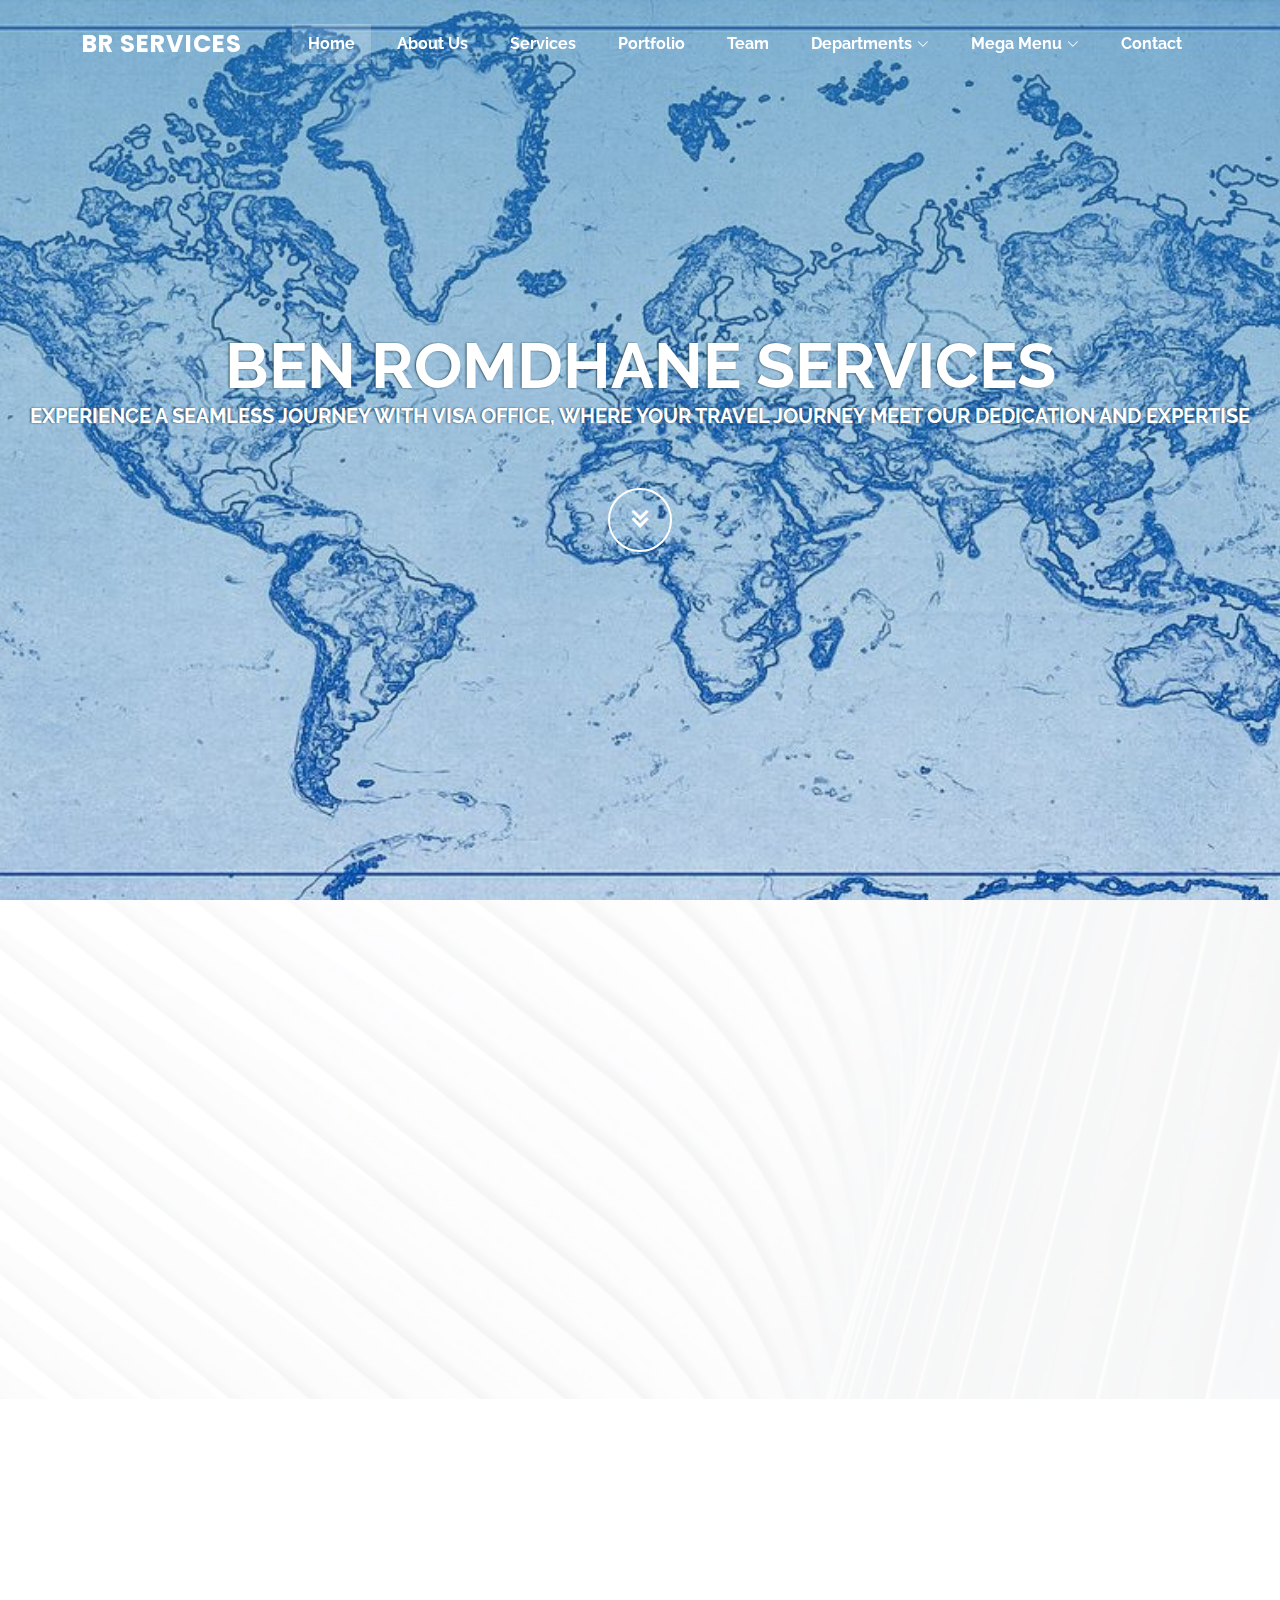
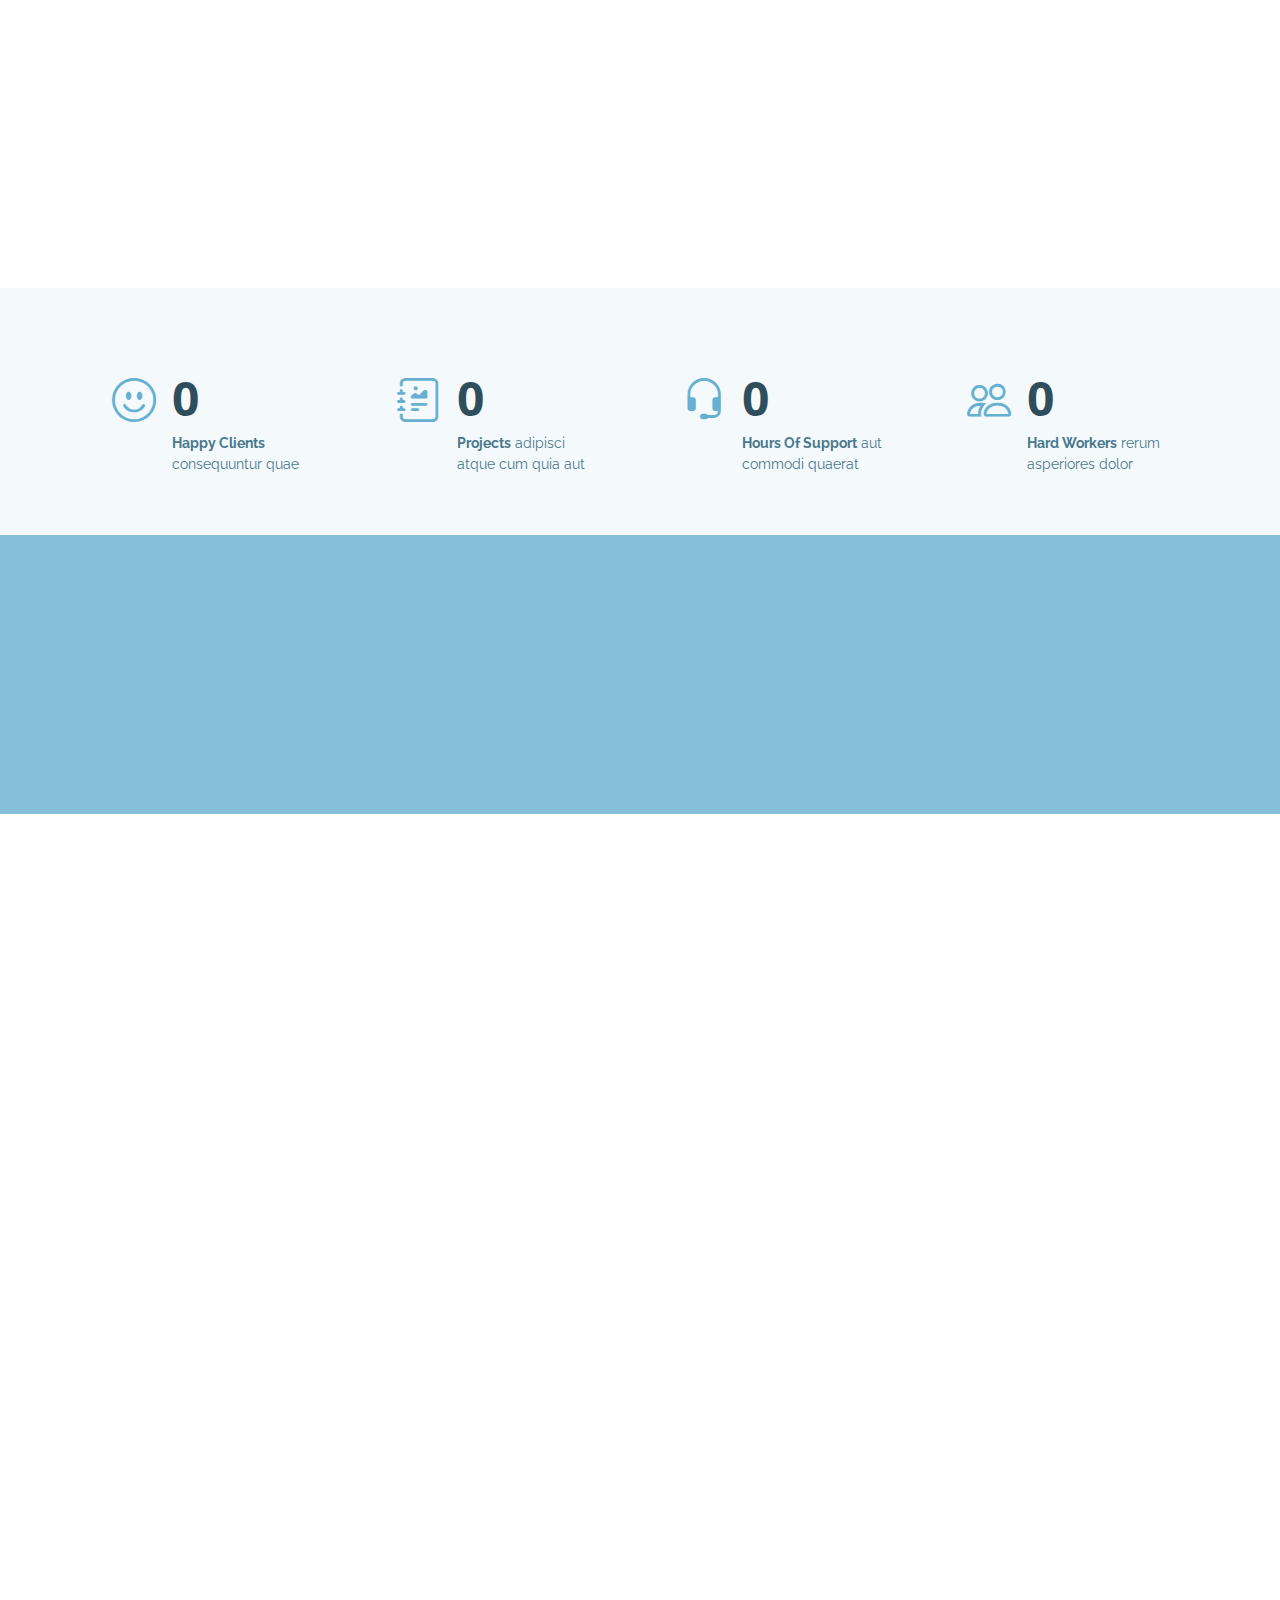
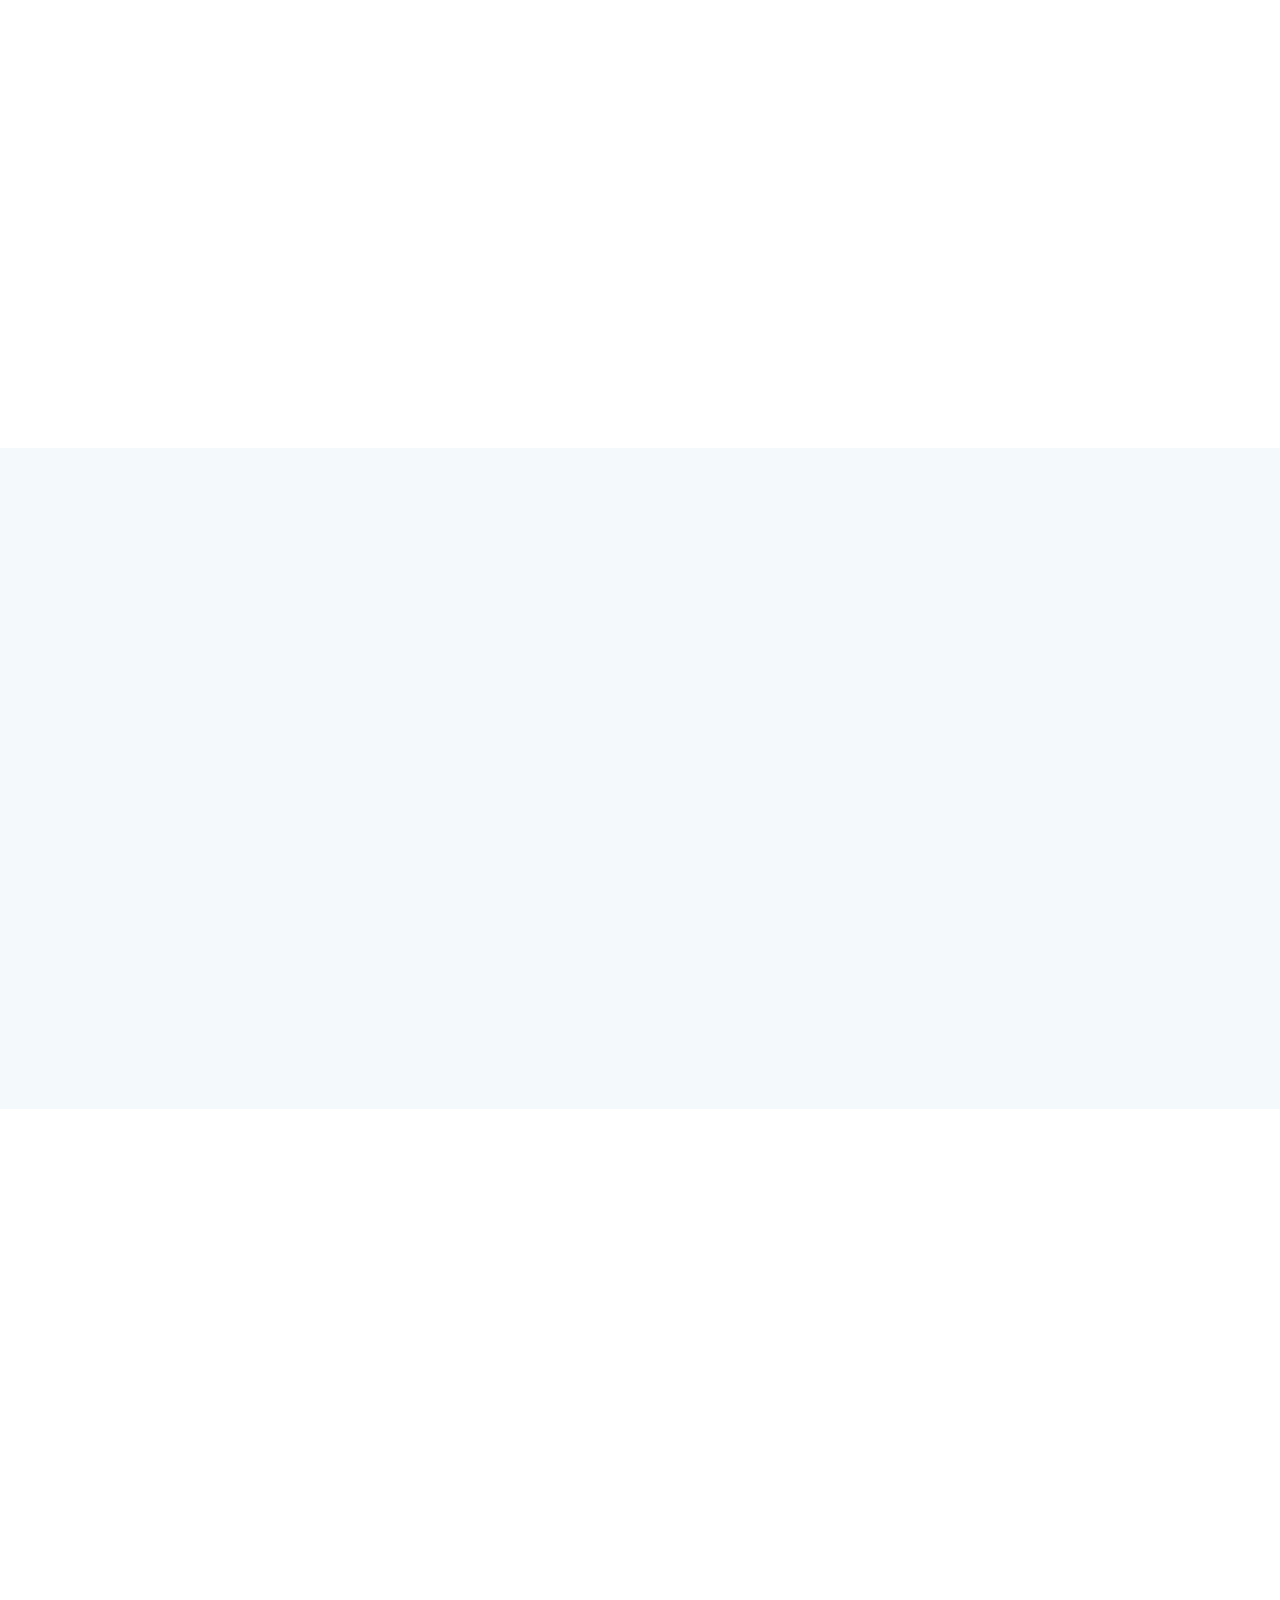
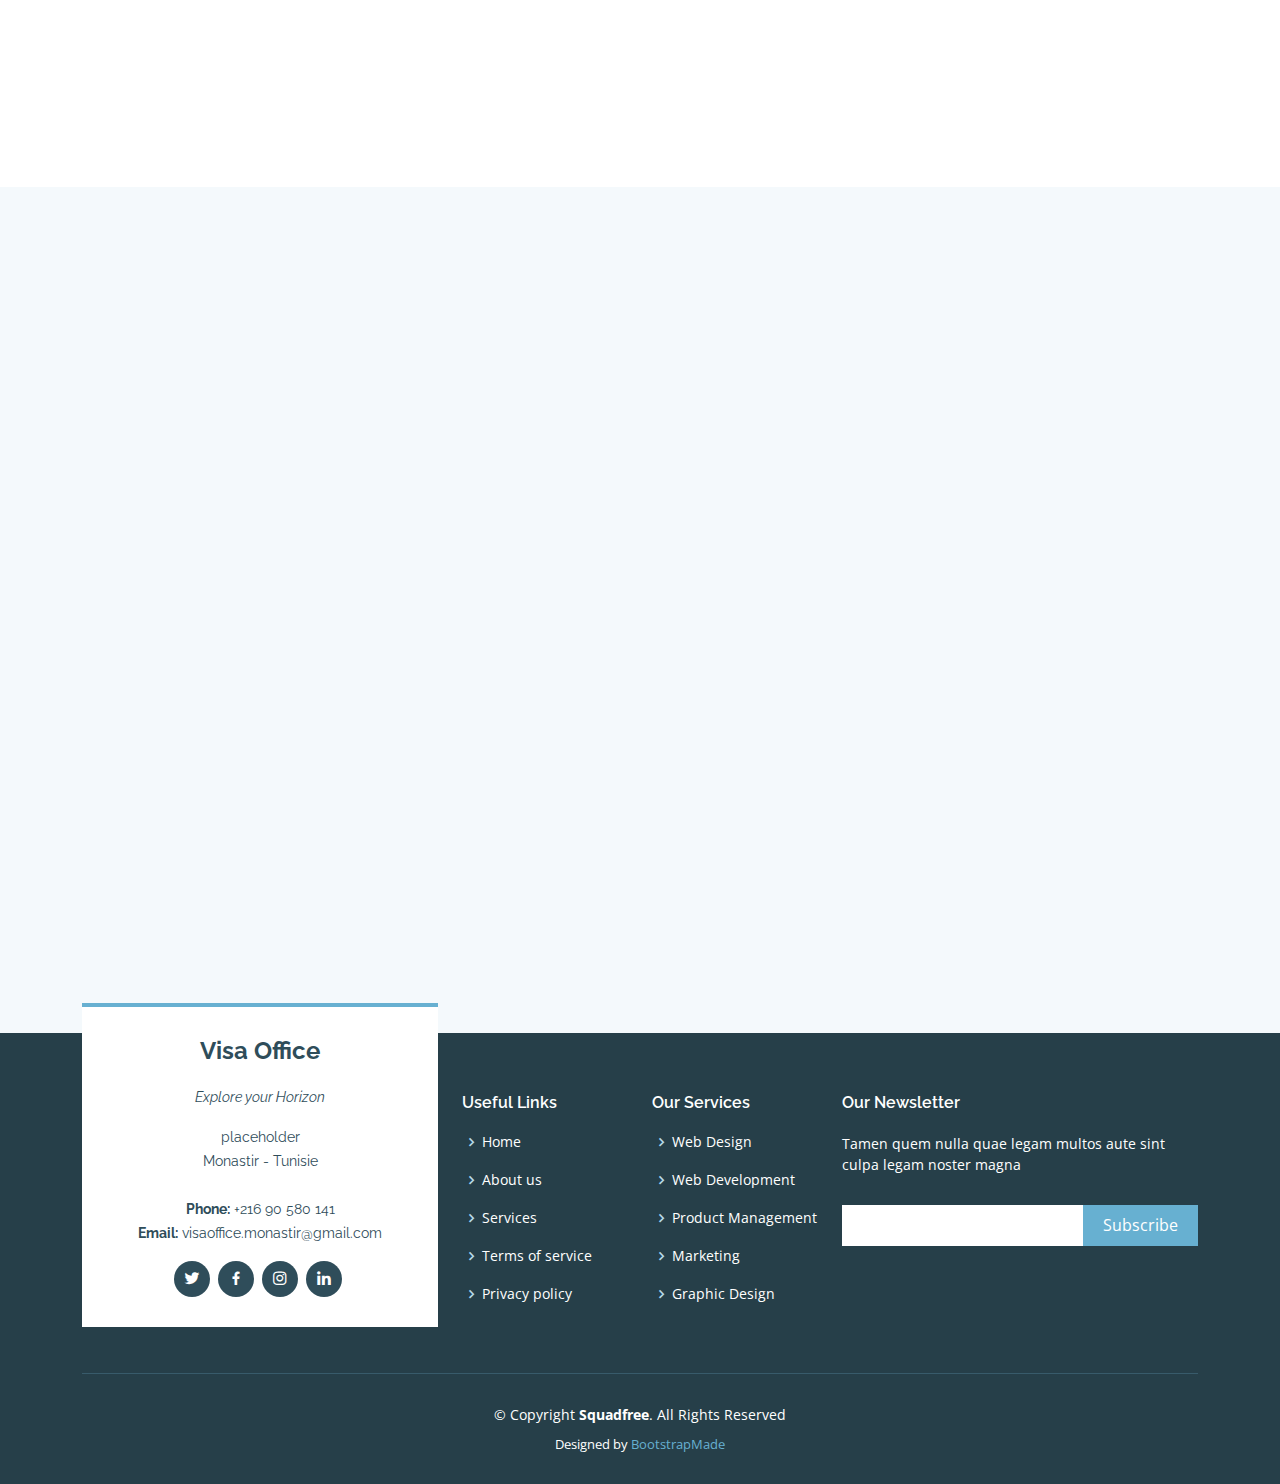
<file: index.html>
<!DOCTYPE html>
<html lang="en">

<head>
  <meta charset="utf-8">
  <meta content="width=device-width, initial-scale=1.0" name="viewport">

  <title>BR Services</title>
  <meta content="" name="description">
  <meta content="" name="keywords">

  <!-- Favicons -->
  <link href="assets/img/favicon.png" rel="icon">
  <link href="assets/img/apple-touch-icon.png" rel="apple-touch-icon">

  <!-- Google Fonts -->
  <link href="https://fonts.googleapis.com/css?family=Open+Sans:300,300i,400,400i,600,600i,700,700i|Raleway:300,300i,400,400i,500,500i,600,600i,700,700i|Poppins:300,300i,400,400i,500,500i,600,600i,700,700i" rel="stylesheet">

  <!-- Vendor CSS Files -->
  <link href="assets/vendor/aos/aos.css" rel="stylesheet">
  <link href="assets/vendor/bootstrap/css/bootstrap.min.css" rel="stylesheet">
  <link href="assets/vendor/bootstrap-icons/bootstrap-icons.css" rel="stylesheet">
  <link href="assets/vendor/boxicons/css/boxicons.min.css" rel="stylesheet">
  <link href="assets/vendor/glightbox/css/glightbox.min.css" rel="stylesheet">
  <link href="assets/vendor/swiper/swiper-bundle.min.css" rel="stylesheet">

  <!-- Template Main CSS File -->
  <link href="assets/css/style.css" rel="stylesheet">

  <!--Boxicons-->
  <!--<link href='https://unpkg.com/boxicons@2.1.4/css/boxicons.min.css' rel='stylesheet'>-->

  <!-- =======================================================
  * Template Name: Squadfree
  * Template URL: https://bootstrapmade.com/squadfree-free-bootstrap-template-creative/
  * Updated: Mar 17 2024 with Bootstrap v5.3.3
  * Author: BootstrapMade.com
  * License: https://bootstrapmade.com/license/
  * Updated to fit service: 11/08/2024 by karimen ben romdhane
  ======================================================== -->
</head>

<body>

  <!-- ======= Header ======= -->
  <header id="header" class="fixed-top header-transparent">
    <div class="container d-flex align-items-center justify-content-between position-relative">

      <div class="logo">
        <h1 class="text-light"><a href="index.html"><span>BR Services</span></a></h1>
        <!-- Uncomment below if you prefer to use an image logo -->
        <!-- <a href="index.html"><img src="assets/img/logo.png" alt="" class="img-fluid"></a>-->
      </div>

      <nav id="navbar" class="navbar">
        <ul>
          <li><a class="nav-link scrollto active" href="#hero">Home</a></li>
          <li><a class="nav-link scrollto" href="#about">About Us</a></li>
          <li><a class="nav-link scrollto" href="#services">Services</a></li>
          <li><a class="nav-link scrollto" href="#portfolio">Portfolio</a></li>
          <li><a class="nav-link scrollto" href="#team">Team</a></li>
          <li class="dropdown"><a href="#"><span>Departments</span> <i class="bi bi-chevron-down"></i></a>
            <ul>
              <li><a href="/comingSoonPage.html">Business Department</a></li>
              <li><a href="/TravelDep.html">Travel Department</a></li>
              <li><a href="/comingSoonPage.html">Documentation Department</a></li>
            </ul>
          </li>
          <li class="dropdown megamenu"><a href="#"><span>Mega Menu</span> <i class="bi bi-chevron-down"></i></a>
            <ul>
              <li>
                <strong>Travel Department</strong>
                <a href="/MaktebElVisa.html">Visa Office</a>
                <a href="/comingSoonPage.html">Planning office</a>
              </li>
              <li>
                <strong>Documentation Department</strong>
                <a href="/comingSoonPage.html">Traduction Department</a>
                <a href="/comingSoonPage.html">Writing Department</a>
                <a href="/comingSoonPage.html">Presentation Department</a>
              </li>
              <li>
                <strong>Business Department</strong>
                <a href="/comingSoonPage.html4">Marketing Department</a>
                <a href="/comingSoonPage.html4">Branding Department</a>
                <a href="/comingSoonPage.html4">Business Management</a>
                <a href="/comingSoonPage.html4">Business Development</a>
                <a href="/comingSoonPage.html4">Hiring </a>
              </li>
              </li>
            </ul>
          </li>
          <li><a class="nav-link scrollto" href="#contact">Contact</a></li>
        </ul>
        <i class="bi bi-list mobile-nav-toggle"></i>
      </nav><!-- .navbar -->

    </div>
  </header><!-- End Header -->

  <!-- ======= Hero Section ======= -->
  <section id="hero">
    <div class="hero-container" data-aos="fade-up">
      <h1>Ben Romdhane Services </h1>
      <h2>Experience a seamless journey with Visa Office, where your travel journey meet our dedication and expertise </h2>
      <a href="#about" class="btn-get-started scrollto"><i class="bx bx-chevrons-down"></i></a>
    </div>
  </section><!-- End Hero -->

  <main id="main">

    <!-- ======= About Section ======= -->
    <section id="about" class="about">
      <div class="container">

        <div class="row no-gutters">
          <div class="content col-xl-5 d-flex align-items-stretch" data-aos="fade-up">
            <div class="content">
              <h3>Passport & Visa Service</h3>
              <p>
                Makteb El Visa, your dedicated partner in facilitating international travel. We provide comprehensive visa services, including application processing, document verification, and personalized support to ensure a smooth and efficient experience.
              </p>
              <a href="#" class="about-btn">About us <i class="bx bx-chevron-right"></i></a>
            </div>
          </div>
          <div class="col-xl-7 d-flex align-items-stretch">
            <div class="icon-boxes d-flex flex-column justify-content-center">
              <div class="row">
                <div class="col-md-6 icon-box" data-aos="fade-up" data-aos-delay="200">
                  <i class="bx bx-world"></i>
                  <h4>Application processing</h4>
                  <p>Excepteur sint occaecat cupidatat non proident, sunt in culpa qui officia deserunt</p>
                </div>
                <div class="col-md-6 icon-box" data-aos="fade-up" data-aos-delay="300">
                  <i class="bx bx-receipt"></i>
                  <h4>Document verification</h4>
                  <p>Aut suscipit aut cum nemo deleniti aut omnis. Doloribus ut maiores omnis facere</p>
                </div>
                <div class="col-md-6 icon-box" data-aos="fade-up" data-aos-delay="400">
                  <i class="bx bx-shield"></i>
                  <h4>Protection</h4>
                  <p>Your personal informations are protected</p>
                </div>
              </div>
            </div><!-- End .content-->
          </div>
        </div>

      </div>
    </section><!-- End About Section -->

    <!-- ======= Services Section ======= -->
    <section id="services" class="services">
      <div class="container">

        <div class="section-title" data-aos="fade-in" data-aos-delay="100">
          <h2>Services</h2>
          <p>Ben Romdhane Services provides you with a variety of services to help you achieve your goals perfectly.</p>
        </div>

        <div class="row">
          <div class="col-md-6 col-lg-3 d-flex align-items-stretch mb-5 mb-lg-0">
            <div class="icon-box" data-aos="fade-up">
              <div class="icon"><i class="bx bxl-dribbble"></i></div>
              <h4 class="title"><a href="">Lorem Ipsum</a></h4>
              <p class="description">Voluptatum deleniti atque corrupti quos dolores et quas molestias excepturi</p>
            </div>
          </div>

          <div class="col-md-6 col-lg-3 d-flex align-items-stretch mb-5 mb-lg-0">
            <div class="icon-box" data-aos="fade-up" data-aos-delay="100">
              <div class="icon"><i class="bx bx-file"></i></div>
              <h4 class="title"><a href="">Sed ut perspiciatis</a></h4>
              <p class="description">Duis aute irure dolor in reprehenderit in voluptate velit esse cillum dolore</p>
            </div>
          </div>

          <div class="col-md-6 col-lg-3 d-flex align-items-stretch mb-5 mb-lg-0">
            <div class="icon-box" data-aos="fade-up" data-aos-delay="200">
              <div class="icon"><i class="bx bx-tachometer"></i></div>
              <h4 class="title"><a href="">Magni Dolores</a></h4>
              <p class="description">Excepteur sint occaecat cupidatat non proident, sunt in culpa qui officia</p>
            </div>
          </div>

          <div class="col-md-6 col-lg-3 d-flex align-items-stretch mb-5 mb-lg-0">
            <div class="icon-box" data-aos="fade-up" data-aos-delay="300">
              <div class="icon"><i class="bx bx-world"></i></div>
              <h4 class="title"><a href="">Nemo Enim</a></h4>
              <p class="description">At vero eos et accusamus et iusto odio dignissimos ducimus qui blanditiis</p>
            </div>
          </div>

        </div>

      </div>
    </section><!-- End Services Section -->

    <!-- ======= Counts Section ======= -->
    <section id="counts" class="counts  section-bg">
      <div class="container">

        <div class="row no-gutters">

          <div class="col-lg-3 col-md-6 d-md-flex align-items-md-stretch">
            <div class="count-box">
              <i class="bi bi-emoji-smile"></i>
              <span data-purecounter-start="0" data-purecounter-end="232" data-purecounter-duration="1" class="purecounter"></span>
              <p><strong>Happy Clients</strong> consequuntur quae</p>
            </div>
          </div>

          <div class="col-lg-3 col-md-6 d-md-flex align-items-md-stretch">
            <div class="count-box">
              <i class="bi bi-journal-richtext"></i>
              <span data-purecounter-start="0" data-purecounter-end="521" data-purecounter-duration="1" class="purecounter"></span>
              <p><strong>Projects</strong> adipisci atque cum quia aut</p>
            </div>
          </div>

          <div class="col-lg-3 col-md-6 d-md-flex align-items-md-stretch">
            <div class="count-box">
              <i class="bi bi-headset"></i>
              <span data-purecounter-start="0" data-purecounter-end="1463" data-purecounter-duration="1" class="purecounter"></span>
              <p><strong>Hours Of Support</strong> aut commodi quaerat</p>
            </div>
          </div>

          <div class="col-lg-3 col-md-6 d-md-flex align-items-md-stretch">
            <div class="count-box">
              <i class="bi bi-people"></i>
              <span data-purecounter-start="0" data-purecounter-end="15" data-purecounter-duration="1" class="purecounter"></span>
              <p><strong>Hard Workers</strong> rerum asperiores dolor</p>
            </div>
          </div>

        </div>

      </div>
    </section><!-- End Counts Section -->

    <!-- ======= Cta Section ======= -->
    <section id="cta" class="cta">
      <div class="container" data-aos="zoom-in">

        <div class="text-center">
          <h3>Call To Action</h3>
          <p> Duis aute irure dolor in reprehenderit in voluptate velit esse cillum dolore eu fugiat nulla pariatur. Excepteur sint occaecat cupidatat non proident, sunt in culpa qui officia deserunt mollit anim id est laborum.</p>
          <a class="cta-btn" href="#">Call To Action</a>
        </div>

      </div>
    </section><!-- End Cta Section -->

    <!-- ======= Portfolio Section ======= -->
    <section id="portfolio" class="portfolio">
      <div class="container">

        <div class="section-title" data-aos="fade-in" data-aos-delay="100">
          <h2>Portfolio</h2>
          <p>Magnam dolores commodi suscipit. Necessitatibus eius consequatur ex aliquid fuga eum quidem. Sit sint consectetur velit. Quisquam quos quisquam cupiditate. Et nemo qui impedit suscipit alias ea. Quia fugiat sit in iste officiis commodi quidem hic quas.</p>
        </div>

        <div class="row" data-aos="fade-in">
          <div class="col-lg-12 d-flex justify-content-center">
            <ul id="portfolio-flters">
              <li data-filter="*" class="filter-active">All</li>
              <li data-filter=".filter-app">App</li>
              <li data-filter=".filter-card">Card</li>
              <li data-filter=".filter-web">Web</li>
            </ul>
          </div>
        </div>

        <div class="row portfolio-container" data-aos="fade-up">

          <div class="col-lg-4 col-md-6 portfolio-item filter-app">
            <div class="portfolio-wrap">
              <img src="assets/img/portfolio/portfolio-1.jpg" class="img-fluid" alt="">
              <div class="portfolio-links">
                <a href="assets/img/portfolio/portfolio-1.jpg" data-gallery="portfolioGallery" class="portfolio-lightbox" title="App 1"><i class="bx bx-plus"></i></a>
                <a href="portfolio-details.html" title="More Details"><i class="bx bx-link"></i></a>
              </div>
            </div>
          </div>

          <div class="col-lg-4 col-md-6 portfolio-item filter-web">
            <div class="portfolio-wrap">
              <img src="assets/img/portfolio/portfolio-2.jpg" class="img-fluid" alt="">
              <div class="portfolio-links">
                <a href="assets/img/portfolio/portfolio-2.jpg" data-gallery="portfolioGallery" class="portfolio-lightbox" title="Web 3"><i class="bx bx-plus"></i></a>
                <a href="portfolio-details.html" title="More Details"><i class="bx bx-link"></i></a>
              </div>
            </div>
          </div>

          <div class="col-lg-4 col-md-6 portfolio-item filter-app">
            <div class="portfolio-wrap">
              <img src="assets/img/portfolio/portfolio-3.jpg" class="img-fluid" alt="">
              <div class="portfolio-links">
                <a href="assets/img/portfolio/portfolio-3.jpg" data-gallery="portfolioGallery" class="portfolio-lightbox" title="App 2"><i class="bx bx-plus"></i></a>
                <a href="portfolio-details.html" title="More Details"><i class="bx bx-link"></i></a>
              </div>
            </div>
          </div>

          <div class="col-lg-4 col-md-6 portfolio-item filter-card">
            <div class="portfolio-wrap">
              <img src="assets/img/portfolio/portfolio-4.jpg" class="img-fluid" alt="">
              <div class="portfolio-links">
                <a href="assets/img/portfolio/portfolio-4.jpg" data-gallery="portfolioGallery" class="portfolio-lightbox" title="Card 2"><i class="bx bx-plus"></i></a>
                <a href="portfolio-details.html" title="More Details"><i class="bx bx-link"></i></a>
              </div>
            </div>
          </div>

          <div class="col-lg-4 col-md-6 portfolio-item filter-web">
            <div class="portfolio-wrap">
              <img src="assets/img/portfolio/portfolio-5.jpg" class="img-fluid" alt="">
              <div class="portfolio-links">
                <a href="assets/img/portfolio/portfolio-5.jpg" data-gallery="portfolioGallery" class="portfolio-lightbox" title="Web 2"><i class="bx bx-plus"></i></a>
                <a href="portfolio-details.html" title="More Details"><i class="bx bx-link"></i></a>
              </div>
            </div>
          </div>

          <div class="col-lg-4 col-md-6 portfolio-item filter-app">
            <div class="portfolio-wrap">
              <img src="assets/img/portfolio/portfolio-6.jpg" class="img-fluid" alt="">
              <div class="portfolio-links">
                <a href="assets/img/portfolio/portfolio-6.jpg" data-gallery="portfolioGallery" class="portfolio-lightbox" title="App 3"><i class="bx bx-plus"></i></a>
                <a href="portfolio-details.html" title="More Details"><i class="bx bx-link"></i></a>
              </div>
            </div>
          </div>

          <div class="col-lg-4 col-md-6 portfolio-item filter-card">
            <div class="portfolio-wrap">
              <img src="assets/img/portfolio/portfolio-7.jpg" class="img-fluid" alt="">
              <div class="portfolio-links">
                <a href="assets/img/portfolio/portfolio-7.jpg" data-gallery="portfolioGallery" class="portfolio-lightbox" title="Card 1"><i class="bx bx-plus"></i></a>
                <a href="portfolio-details.html" title="More Details"><i class="bx bx-link"></i></a>
              </div>
            </div>
          </div>

          <div class="col-lg-4 col-md-6 portfolio-item filter-card">
            <div class="portfolio-wrap">
              <img src="assets/img/portfolio/portfolio-8.jpg" class="img-fluid" alt="">
              <div class="portfolio-links">
                <a href="assets/img/portfolio/portfolio-8.jpg" data-gallery="portfolioGallery" class="portfolio-lightbox" title="Card 3"><i class="bx bx-plus"></i></a>
                <a href="portfolio-details.html" title="More Details"><i class="bx bx-link"></i></a>
              </div>
            </div>
          </div>

          <div class="col-lg-4 col-md-6 portfolio-item filter-web">
            <div class="portfolio-wrap">
              <img src="assets/img/portfolio/portfolio-9.jpg" class="img-fluid" alt="">
              <div class="portfolio-links">
                <a href="assets/img/portfolio/portfolio-9.jpg" data-gallery="portfolioGallery" class="portfolio-lightbox" title="Web 3"><i class="bx bx-plus"></i></a>
                <a href="portfolio-details.html" title="More Details"><i class="bx bx-link"></i></a>
              </div>
            </div>
          </div>

        </div>

      </div>
    </section><!-- End Portfolio Section -->

    <!-- ======= Testimonials Section ======= -->
    <section id="testimonials" class="testimonials section-bg">
      <div class="container">

        <div class="section-title" data-aos="fade-in" data-aos-delay="100">
          <h2>Testimonials</h2>
          <p>Magnam dolores commodi suscipit. Necessitatibus eius consequatur ex aliquid fuga eum quidem. Sit sint consectetur velit. Quisquam quos quisquam cupiditate. Et nemo qui impedit suscipit alias ea. Quia fugiat sit in iste officiis commodi quidem hic quas.</p>
        </div>

        <div class="testimonials-slider swiper" data-aos="fade-up" data-aos-delay="100">
          <div class="swiper-wrapper">

            <div class="swiper-slide">
              <div class="testimonial-item">
                <p>
                  <i class="bx bxs-quote-alt-left quote-icon-left"></i>
                  Proin iaculis purus consequat sem cure digni ssim donec porttitora entum suscipit rhoncus. Accusantium quam, ultricies eget id, aliquam eget nibh et. Maecen aliquam, risus at semper.
                  <i class="bx bxs-quote-alt-right quote-icon-right"></i>
                </p>
                <img src="assets/img/testimonials/testimonials-1.jpg" class="testimonial-img" alt="">
                <h3>Saul Goodman</h3>
                <h4>Ceo &amp; Founder</h4>
              </div>
            </div><!-- End testimonial item -->

            <div class="swiper-slide">
              <div class="testimonial-item">
                <p>
                  <i class="bx bxs-quote-alt-left quote-icon-left"></i>
                  Export tempor illum tamen malis malis eram quae irure esse labore quem cillum quid cillum eram malis quorum velit fore eram velit sunt aliqua noster fugiat irure amet legam anim culpa.
                  <i class="bx bxs-quote-alt-right quote-icon-right"></i>
                </p>
                <img src="assets/img/testimonials/testimonials-2.jpg" class="testimonial-img" alt="">
                <h3>Sara Wilsson</h3>
                <h4>Designer</h4>
              </div>
            </div><!-- End testimonial item -->

            <div class="swiper-slide">
              <div class="testimonial-item">
                <p>
                  <i class="bx bxs-quote-alt-left quote-icon-left"></i>
                  Enim nisi quem export duis labore cillum quae magna enim sint quorum nulla quem veniam duis minim tempor labore quem eram duis noster aute amet eram fore quis sint minim.
                  <i class="bx bxs-quote-alt-right quote-icon-right"></i>
                </p>
                <img src="assets/img/testimonials/testimonials-3.jpg" class="testimonial-img" alt="">
                <h3>Jena Karlis</h3>
                <h4>Store Owner</h4>
              </div>
            </div><!-- End testimonial item -->

            <div class="swiper-slide">
              <div class="testimonial-item">
                <p>
                  <i class="bx bxs-quote-alt-left quote-icon-left"></i>
                  Fugiat enim eram quae cillum dolore dolor amet nulla culpa multos export minim fugiat minim velit minim dolor enim duis veniam ipsum anim magna sunt elit fore quem dolore labore illum veniam.
                  <i class="bx bxs-quote-alt-right quote-icon-right"></i>
                </p>
                <img src="assets/img/testimonials/testimonials-4.jpg" class="testimonial-img" alt="">
                <h3>Matt Brandon</h3>
                <h4>Freelancer</h4>
              </div>
            </div><!-- End testimonial item -->

            <div class="swiper-slide">
              <div class="testimonial-item">
                <p>
                  <i class="bx bxs-quote-alt-left quote-icon-left"></i>
                  Quis quorum aliqua sint quem legam fore sunt eram irure aliqua veniam tempor noster veniam enim culpa labore duis sunt culpa nulla illum cillum fugiat legam esse veniam culpa fore nisi cillum quid.
                  <i class="bx bxs-quote-alt-right quote-icon-right"></i>
                </p>
                <img src="assets/img/testimonials/testimonials-5.jpg" class="testimonial-img" alt="">
                <h3>John Larson</h3>
                <h4>Entrepreneur</h4>
              </div>
            </div><!-- End testimonial item -->

          </div>
          <div class="swiper-pagination"></div>
        </div>

      </div>
    </section><!-- End Testimonials Section -->

    <!-- ======= Team Section ======= -->
    <section id="team" class="team">
      <div class="container">

        <div class="section-title" data-aos="fade-in" data-aos-delay="100">
          <h2>Team</h2>
          <p>Our team works hard to offer you the best travel experience</p>
        </div>

        <div class="row">

          <div class="col-lg-4 col-md-6">
            <div class="member" data-aos="fade-up">
              <div class="pic"><img src="assets/img/team/team-1.jpg" class="img-fluid" alt=""></div>
              <div class="member-info">
                <h4>Walter White</h4>
                <span>Chief Executive Officer</span>
                <div class="social">
                  <a href=""><i class="bi bi-twitter"></i></a>
                  <a href=""><i class="bi bi-facebook"></i></a>
                  <a href=""><i class="bi bi-instagram"></i></a>
                  <a href=""><i class="bi bi-linkedin"></i></a>
                </div>
              </div>
            </div>
          </div>

          <div class="col-lg-4 col-md-6">
            <div class="member" data-aos="fade-up" data-aos-delay="150">
              <div class="pic"><img src="assets/img/team/team-2.jpg" class="img-fluid" alt=""></div>
              <div class="member-info">
                <h4>Sarah Jhonson</h4>
                <span>Product Manager</span>
                <div class="social">
                  <a href=""><i class="bi bi-twitter"></i></a>
                  <a href=""><i class="bi bi-facebook"></i></a>
                  <a href=""><i class="bi bi-instagram"></i></a>
                  <a href=""><i class="bi bi-linkedin"></i></a>
                </div>
              </div>
            </div>
          </div>

          <div class="col-lg-4 col-md-6">
            <div class="member" data-aos="fade-up" data-aos-delay="300">
              <div class="pic"><img src="assets/img/team/team-3.jpg" class="img-fluid" alt=""></div>
              <div class="member-info">
                <h4>William Anderson</h4>
                <span>CTO</span>
                <div class="social">
                  <a href=""><i class="bi bi-twitter"></i></a>
                  <a href=""><i class="bi bi-facebook"></i></a>
                  <a href=""><i class="bi bi-instagram"></i></a>
                  <a href=""><i class="bi bi-linkedin"></i></a>
                </div>
              </div>
            </div>
          </div>

        </div>

      </div>
    </section><!-- End Team Section -->

    <!-- ======= Contact Section ======= -->
    <section id="contact" class="contact section-bg">
      <div class="container" data-aos="fade-up">

        <div class="section-title">
          <h2>Contact</h2>
          <p>Thank you for contacting Makteb El Visa. We are here to assist you with your visa application process.</p>
        </div>

        <div class="row">
          <div class="col-lg-6">
            <div class="info-box mb-4">
              <i class="bx bx-map"></i>
              <h3>Our Address</h3>
              <p>placeholder for adresse</p>
            </div>
          </div>

          <div class="col-lg-3 col-md-6">
            <div class="info-box  mb-4">
              <i class="bx bx-envelope"></i>
              <h3>Email Us</h3>
              <p>visaoffice.monastir@gmail.com</p>
            </div>
          </div>

          <div class="col-lg-3 col-md-6">
            <div class="info-box  mb-4">
              <i class="bx bx-phone-call"></i>
              <h3>Call Us</h3>
              <p>+216 90 580 141</p>
            </div>
          </div>

        </div>

        <div class="row">

          <div class="col-lg-6 ">
            <iframe class="mb-4 mb-lg-0" src="https://www.google.com/maps/embed?pb=!1m14!1m8!1m3!1d12097.433213460943!2d-74.0062269!3d40.7101282!3m2!1i1024!2i768!4f13.1!3m3!1m2!1s0x0%3A0xb89d1fe6bc499443!2sDowntown+Conference+Center!5e0!3m2!1smk!2sbg!4v1539943755621" frameborder="0" style="border:0; width: 100%; height: 384px;" allowfullscreen></iframe>
          </div>

          <div class="col-lg-6">
            <form action="forms/contact.php" method="post" role="form" class="php-email-form">
              <div class="row">
                <div class="col-md-6 form-group">
                  <input type="text" name="name" class="form-control" id="name" placeholder="Your Name" required>
                </div>
                <div class="col-md-6 form-group mt-3 mt-md-0">
                  <input type="email" class="form-control" name="email" id="email" placeholder="Your Email" required>
                </div>
              </div>
              <div class="form-group mt-3">
                <input type="text" class="form-control" name="subject" id="subject" placeholder="Subject" required>
              </div>
              <div class="form-group mt-3">
                <textarea class="form-control" name="message" rows="5" placeholder="Message" required></textarea>
              </div>
              <div class="my-3">
                <div class="loading">Loading</div>
                <div class="error-message"></div>
                <div class="sent-message">Your message has been sent. Thank you!</div>
              </div>
              <div class="text-center"><button type="submit">Send Message</button></div>
            </form>
          </div>

        </div>

      </div>
    </section><!-- End Contact Section -->

  </main><!-- End #main -->

  <!-- ======= Footer ======= -->
  <footer id="footer">
    <div class="footer-top">
      <div class="container">
        <div class="row">

          <div class="col-lg-4 col-md-6">
            <div class="footer-info">
              <h3>Visa Office</h3>
              <p class="pb-3"><em>Explore your Horizon</em></p>
              <p>
                placeholder <br>
                Monastir - Tunisie<br><br>
                <strong>Phone:</strong> +216 90 580 141<br>
                <strong>Email:</strong> visaoffice.monastir@gmail.com<br>
              </p>
              <div class="social-links mt-3">
                <a href="#" class="twitter"><i class="bx bxl-twitter"></i></a>
                <a href="https://www.facebook.com/profile.php?id=61563249431398" class="facebook"><i class="bx bxl-facebook"></i></a>
                <a href="https://l.messenger.com/l.php?u=https%3A%2F%2Fwww.instagram.com%2F_u%2Fmaktabelvisa_visaoffice&h=AT0fA5PW_AO6HOKm5C8gxBHuog7MJAWM3ydBfpQzbXQy4YaIZJd_QYXKwgVvbg2L5k70qIjR5XQKo4FkIi3ksxzK8PBI00RgjO6XBfyc0zUgem-6bdC8zz-wEbKgjI16ktplopkBaBQhcQTL" class="instagram"><i class="bx bxl-instagram"></i></a>
                <a href="#" class="linkedin"><i class="bx bxl-linkedin"></i></a>
              </div>
            </div>
          </div>

          <div class="col-lg-2 col-md-6 footer-links">
            <h4>Useful Links</h4>
            <ul>
              <li><i class="bx bx-chevron-right"></i> <a href="#">Home</a></li>
              <li><i class="bx bx-chevron-right"></i> <a href="#">About us</a></li>
              <li><i class="bx bx-chevron-right"></i> <a href="#">Services</a></li>
              <li><i class="bx bx-chevron-right"></i> <a href="#">Terms of service</a></li>
              <li><i class="bx bx-chevron-right"></i> <a href="#">Privacy policy</a></li>
            </ul>
          </div>

          <div class="col-lg-2 col-md-6 footer-links">
            <h4>Our Services</h4>
            <ul>
              <li><i class="bx bx-chevron-right"></i> <a href="#">Web Design</a></li>
              <li><i class="bx bx-chevron-right"></i> <a href="#">Web Development</a></li>
              <li><i class="bx bx-chevron-right"></i> <a href="#">Product Management</a></li>
              <li><i class="bx bx-chevron-right"></i> <a href="#">Marketing</a></li>
              <li><i class="bx bx-chevron-right"></i> <a href="#">Graphic Design</a></li>
            </ul>
          </div>

          <div class="col-lg-4 col-md-6 footer-newsletter">
            <h4>Our Newsletter</h4>
            <p>Tamen quem nulla quae legam multos aute sint culpa legam noster magna</p>
            <form action="" method="post">
              <input type="email" name="email"><input type="submit" value="Subscribe">
            </form>

          </div>

        </div>
      </div>
    </div>

    <div class="container">
      <div class="copyright">
        &copy; Copyright <strong><span>Squadfree</span></strong>. All Rights Reserved
      </div>
      <div class="credits">
        <!-- All the links in the footer should remain intact. -->
        <!-- You can delete the links only if you purchased the pro version. -->
        <!-- Licensing information: https://bootstrapmade.com/license/ -->
        <!-- Purchase the pro version with working PHP/AJAX contact form: https://bootstrapmade.com/squadfree-free-bootstrap-template-creative/ -->
        Designed by <a href="https://bootstrapmade.com/">BootstrapMade</a>
      </div>
    </div>
  </footer><!-- End Footer -->

  <a href="#" class="back-to-top d-flex align-items-center justify-content-center"><i class="bi bi-arrow-up-short"></i></a>

  <!-- Vendor JS Files -->
  <script src="assets/vendor/purecounter/purecounter_vanilla.js"></script>
  <script src="assets/vendor/aos/aos.js"></script>
  <script src="assets/vendor/bootstrap/js/bootstrap.bundle.min.js"></script>
  <script src="assets/vendor/glightbox/js/glightbox.min.js"></script>
  <script src="assets/vendor/isotope-layout/isotope.pkgd.min.js"></script>
  <script src="assets/vendor/swiper/swiper-bundle.min.js"></script>
  <script src="assets/vendor/php-email-form/validate.js"></script>

  <!-- Template Main JS File -->
  <script src="assets/js/main.js"></script>

</body>

</html>
</file>
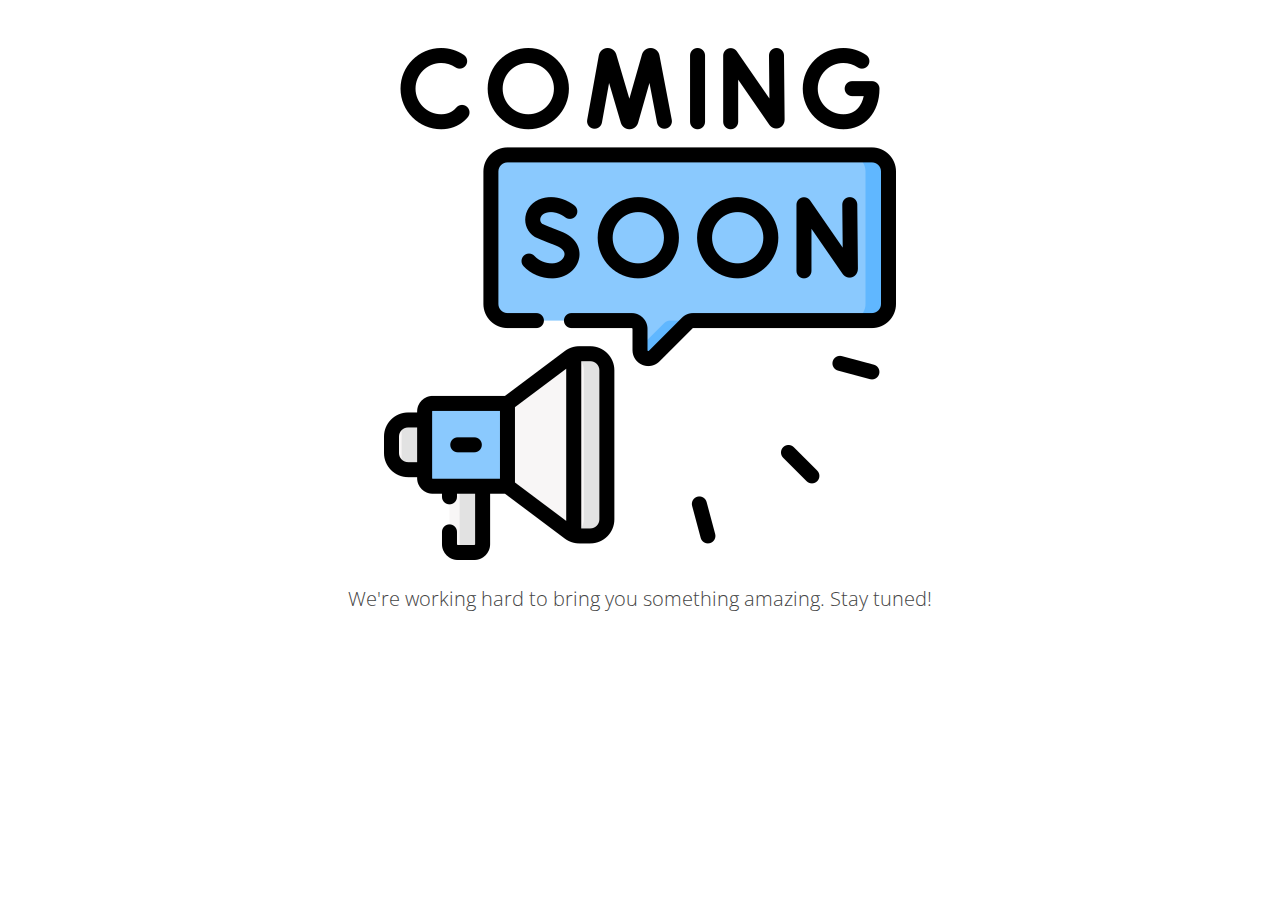
<file: comingSoonPage.html>
<!DOCTYPE html>
<html lang="en">

<head>
  <meta charset="utf-8">
  <meta content="width=device-width, initial-scale=1.0" name="viewport">

  <title>BR Services</title>
  <meta content="" name="description">
  <meta content="" name="keywords">

  <!-- Favicons -->
  <link href="assets/img/favicon.png" rel="icon">
  <link href="assets/img/apple-touch-icon.png" rel="apple-touch-icon">

  <!-- Google Fonts -->
  <link href="https://fonts.googleapis.com/css?family=Open+Sans:300,300i,400,400i,600,600i,700,700i|Raleway:300,300i,400,400i,500,500i,600,600i,700,700i|Poppins:300,300i,400,400i,500,500i,600,600i,700,700i" rel="stylesheet">

  <!-- Vendor CSS Files -->
  <link href="assets/vendor/aos/aos.css" rel="stylesheet">
  <link href="assets/vendor/bootstrap/css/bootstrap.min.css" rel="stylesheet">
  <link href="assets/vendor/bootstrap-icons/bootstrap-icons.css" rel="stylesheet">
  <link href="assets/vendor/boxicons/css/boxicons.min.css" rel="stylesheet">
  <link href="assets/vendor/glightbox/css/glightbox.min.css" rel="stylesheet">
  <link href="assets/vendor/swiper/swiper-bundle.min.css" rel="stylesheet">

  <!-- Template Main CSS File -->
  <link href="assets/css/style.css" rel="stylesheet">

  <!--Boxicons-->
  <!--<link href='https://unpkg.com/boxicons@2.1.4/css/boxicons.min.css' rel='stylesheet'>-->

  <!-- =======================================================
  * Template Name: Squadfree
  * Template URL: https://bootstrapmade.com/squadfree-free-bootstrap-template-creative/
  * Updated: Mar 17 2024 with Bootstrap v5.3.3
  * Author: BootstrapMade.com
  * License: https://bootstrapmade.com/license/
  * Updated to fit service: 11/08/2024 by karimen ben romdhane
  ======================================================== -->
</head>
<body>
    
    <div class="container text-center my-5">
        <div class="row justify-content-center">
            <div class="col-md-8">
                <img src="assets/img/coming-soon.png"><br>
                <p class="lead mt-4">We're working hard to bring you something amazing. Stay tuned!</p>
            </div>
        </div>
    </div>
  <!-- Vendor JS Files -->
  <script src="assets/vendor/purecounter/purecounter_vanilla.js"></script>
  <script src="assets/vendor/aos/aos.js"></script>
  <script src="assets/vendor/bootstrap/js/bootstrap.bundle.min.js"></script>
  <script src="assets/vendor/glightbox/js/glightbox.min.js"></script>
  <script src="assets/vendor/isotope-layout/isotope.pkgd.min.js"></script>
  <script src="assets/vendor/swiper/swiper-bundle.min.js"></script>
  <script src="assets/vendor/php-email-form/validate.js"></script>

  <!-- Template Main JS File -->
  <script src="assets/js/main.js"></script>
</body>
</file>
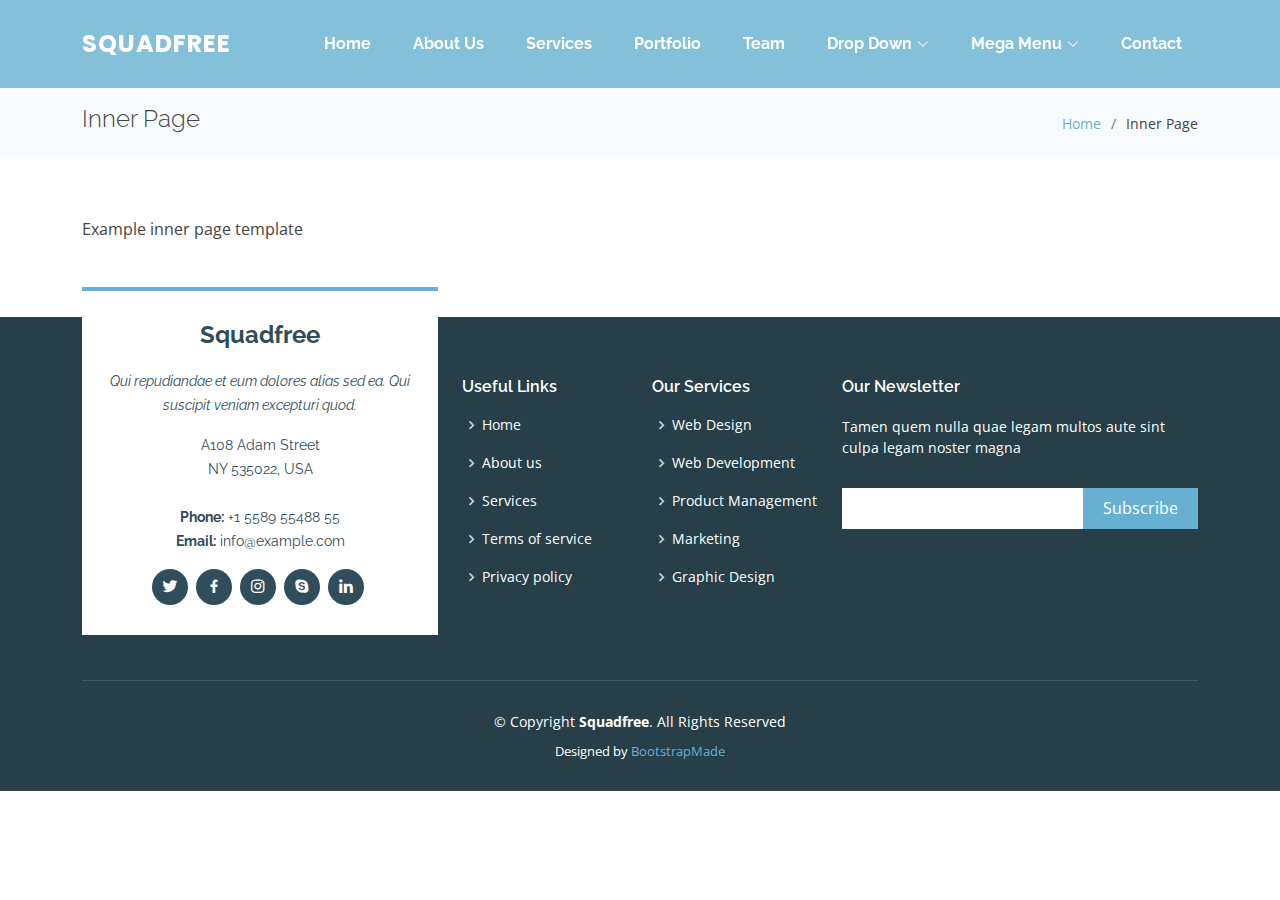
<file: inner-page.html>
<!DOCTYPE html>
<html lang="en">

<head>
  <meta charset="utf-8">
  <meta content="width=device-width, initial-scale=1.0" name="viewport">

  <title>Inner Page - Squadfree Bootstrap Template</title>
  <meta content="" name="description">
  <meta content="" name="keywords">

  <!-- Favicons -->
  <link href="assets/img/favicon.png" rel="icon">
  <link href="assets/img/apple-touch-icon.png" rel="apple-touch-icon">

  <!-- Google Fonts -->
  <link href="https://fonts.googleapis.com/css?family=Open+Sans:300,300i,400,400i,600,600i,700,700i|Raleway:300,300i,400,400i,500,500i,600,600i,700,700i|Poppins:300,300i,400,400i,500,500i,600,600i,700,700i" rel="stylesheet">

  <!-- Vendor CSS Files -->
  <link href="assets/vendor/aos/aos.css" rel="stylesheet">
  <link href="assets/vendor/bootstrap/css/bootstrap.min.css" rel="stylesheet">
  <link href="assets/vendor/bootstrap-icons/bootstrap-icons.css" rel="stylesheet">
  <link href="assets/vendor/boxicons/css/boxicons.min.css" rel="stylesheet">
  <link href="assets/vendor/glightbox/css/glightbox.min.css" rel="stylesheet">
  <link href="assets/vendor/swiper/swiper-bundle.min.css" rel="stylesheet">

  <!-- Template Main CSS File -->
  <link href="assets/css/style.css" rel="stylesheet">

  <!-- =======================================================
  * Template Name: Squadfree
  * Template URL: https://bootstrapmade.com/squadfree-free-bootstrap-template-creative/
  * Updated: Mar 17 2024 with Bootstrap v5.3.3
  * Author: BootstrapMade.com
  * License: https://bootstrapmade.com/license/
  ======================================================== -->
</head>

<body>

  <!-- ======= Header ======= -->
  <header id="header" class="fixed-top ">
    <div class="container d-flex align-items-center justify-content-between position-relative">

      <div class="logo">
        <h1 class="text-light"><a href="index.html"><span>Squadfree</span></a></h1>
        <!-- Uncomment below if you prefer to use an image logo -->
        <!-- <a href="index.html"><img src="assets/img/logo.png" alt="" class="img-fluid"></a>-->
      </div>

      <nav id="navbar" class="navbar">
        <ul>
          <li><a class="nav-link scrollto " href="#hero">Home</a></li>
          <li><a class="nav-link scrollto" href="#about">About Us</a></li>
          <li><a class="nav-link scrollto" href="#services">Services</a></li>
          <li><a class="nav-link scrollto" href="#portfolio">Portfolio</a></li>
          <li><a class="nav-link scrollto" href="#team">Team</a></li>
          <li class="dropdown"><a href="#"><span>Drop Down</span> <i class="bi bi-chevron-down"></i></a>
            <ul>
              <li><a href="#">Drop Down 1</a></li>
              <li class="dropdown"><a href="#"><span>Deep Drop Down</span> <i class="bi bi-chevron-right"></i></a>
                <ul>
                  <li><a href="#">Deep Drop Down 1</a></li>
                  <li><a href="#">Deep Drop Down 2</a></li>
                  <li><a href="#">Deep Drop Down 3</a></li>
                  <li><a href="#">Deep Drop Down 4</a></li>
                  <li><a href="#">Deep Drop Down 5</a></li>
                </ul>
              </li>
              <li><a href="#">Drop Down 2</a></li>
              <li><a href="#">Drop Down 3</a></li>
              <li><a href="#">Drop Down 4</a></li>
            </ul>
          </li>
          <li class="dropdown megamenu"><a href="#"><span>Mega Menu</span> <i class="bi bi-chevron-down"></i></a>
            <ul>
              <li>
                <strong>Column 1</strong>
                <a href="#">Column 1 link 1</a>
                <a href="#">Column 1 link 2</a>
                <a href="#">Column 1 link 3</a>
              </li>
              <li>
                <strong>Column 2</strong>
                <a href="#">Column 2 link 1</a>
                <a href="#">Column 2 link 2</a>
                <a href="#">Column 3 link 3</a>
              </li>
              <li>
                <strong>Column 3</strong>
                <a href="#">Column 3 link 1</a>
                <a href="#">Column 3 link 2</a>
                <a href="#">Column 3 link 3</a>
              </li>
              <li>
                <strong>Column 4</strong>
                <a href="#">Column 4 link 1</a>
                <a href="#">Column 4 link 2</a>
                <a href="#">Column 4 link 3</a>
              </li>
              <li>
                <strong>Column 5</strong>
                <a href="#">Column 5 link 1</a>
                <a href="#">Column 5 link 2</a>
                <a href="#">Column 5 link 3</a>
              </li>
            </ul>
          </li>
          <li><a class="nav-link scrollto" href="#contact">Contact</a></li>
        </ul>
        <i class="bi bi-list mobile-nav-toggle"></i>
      </nav><!-- .navbar -->

    </div>
  </header><!-- End Header -->

  <main id="main">

    <!-- ======= Breadcrumbs Section ======= -->
    <section class="breadcrumbs">
      <div class="container">

        <div class="d-flex justify-content-between align-items-center">
          <h2>Inner Page</h2>
          <ol>
            <li><a href="index.html">Home</a></li>
            <li>Inner Page</li>
          </ol>
        </div>

      </div>
    </section><!-- End Breadcrumbs Section -->

    <section class="inner-page">
      <div class="container">
        <p>
          Example inner page template
        </p>
      </div>
    </section>

  </main><!-- End #main -->

  <!-- ======= Footer ======= -->
  <footer id="footer">
    <div class="footer-top">
      <div class="container">
        <div class="row">

          <div class="col-lg-4 col-md-6">
            <div class="footer-info">
              <h3>Squadfree</h3>
              <p class="pb-3"><em>Qui repudiandae et eum dolores alias sed ea. Qui suscipit veniam excepturi quod.</em></p>
              <p>
                A108 Adam Street <br>
                NY 535022, USA<br><br>
                <strong>Phone:</strong> +1 5589 55488 55<br>
                <strong>Email:</strong> info@example.com<br>
              </p>
              <div class="social-links mt-3">
                <a href="#" class="twitter"><i class="bx bxl-twitter"></i></a>
                <a href="#" class="facebook"><i class="bx bxl-facebook"></i></a>
                <a href="#" class="instagram"><i class="bx bxl-instagram"></i></a>
                <a href="#" class="google-plus"><i class="bx bxl-skype"></i></a>
                <a href="#" class="linkedin"><i class="bx bxl-linkedin"></i></a>
              </div>
            </div>
          </div>

          <div class="col-lg-2 col-md-6 footer-links">
            <h4>Useful Links</h4>
            <ul>
              <li><i class="bx bx-chevron-right"></i> <a href="#">Home</a></li>
              <li><i class="bx bx-chevron-right"></i> <a href="#">About us</a></li>
              <li><i class="bx bx-chevron-right"></i> <a href="#">Services</a></li>
              <li><i class="bx bx-chevron-right"></i> <a href="#">Terms of service</a></li>
              <li><i class="bx bx-chevron-right"></i> <a href="#">Privacy policy</a></li>
            </ul>
          </div>

          <div class="col-lg-2 col-md-6 footer-links">
            <h4>Our Services</h4>
            <ul>
              <li><i class="bx bx-chevron-right"></i> <a href="#">Web Design</a></li>
              <li><i class="bx bx-chevron-right"></i> <a href="#">Web Development</a></li>
              <li><i class="bx bx-chevron-right"></i> <a href="#">Product Management</a></li>
              <li><i class="bx bx-chevron-right"></i> <a href="#">Marketing</a></li>
              <li><i class="bx bx-chevron-right"></i> <a href="#">Graphic Design</a></li>
            </ul>
          </div>

          <div class="col-lg-4 col-md-6 footer-newsletter">
            <h4>Our Newsletter</h4>
            <p>Tamen quem nulla quae legam multos aute sint culpa legam noster magna</p>
            <form action="" method="post">
              <input type="email" name="email"><input type="submit" value="Subscribe">
            </form>

          </div>

        </div>
      </div>
    </div>

    <div class="container">
      <div class="copyright">
        &copy; Copyright <strong><span>Squadfree</span></strong>. All Rights Reserved
      </div>
      <div class="credits">
        <!-- All the links in the footer should remain intact. -->
        <!-- You can delete the links only if you purchased the pro version. -->
        <!-- Licensing information: https://bootstrapmade.com/license/ -->
        <!-- Purchase the pro version with working PHP/AJAX contact form: https://bootstrapmade.com/squadfree-free-bootstrap-template-creative/ -->
        Designed by <a href="https://bootstrapmade.com/">BootstrapMade</a>
      </div>
    </div>
  </footer><!-- End Footer -->

  <a href="#" class="back-to-top d-flex align-items-center justify-content-center"><i class="bi bi-arrow-up-short"></i></a>

  <!-- Vendor JS Files -->
  <script src="assets/vendor/purecounter/purecounter_vanilla.js"></script>
  <script src="assets/vendor/aos/aos.js"></script>
  <script src="assets/vendor/bootstrap/js/bootstrap.bundle.min.js"></script>
  <script src="assets/vendor/glightbox/js/glightbox.min.js"></script>
  <script src="assets/vendor/isotope-layout/isotope.pkgd.min.js"></script>
  <script src="assets/vendor/swiper/swiper-bundle.min.js"></script>
  <script src="assets/vendor/php-email-form/validate.js"></script>

  <!-- Template Main JS File -->
  <script src="assets/js/main.js"></script>

</body>

</html>
</file>
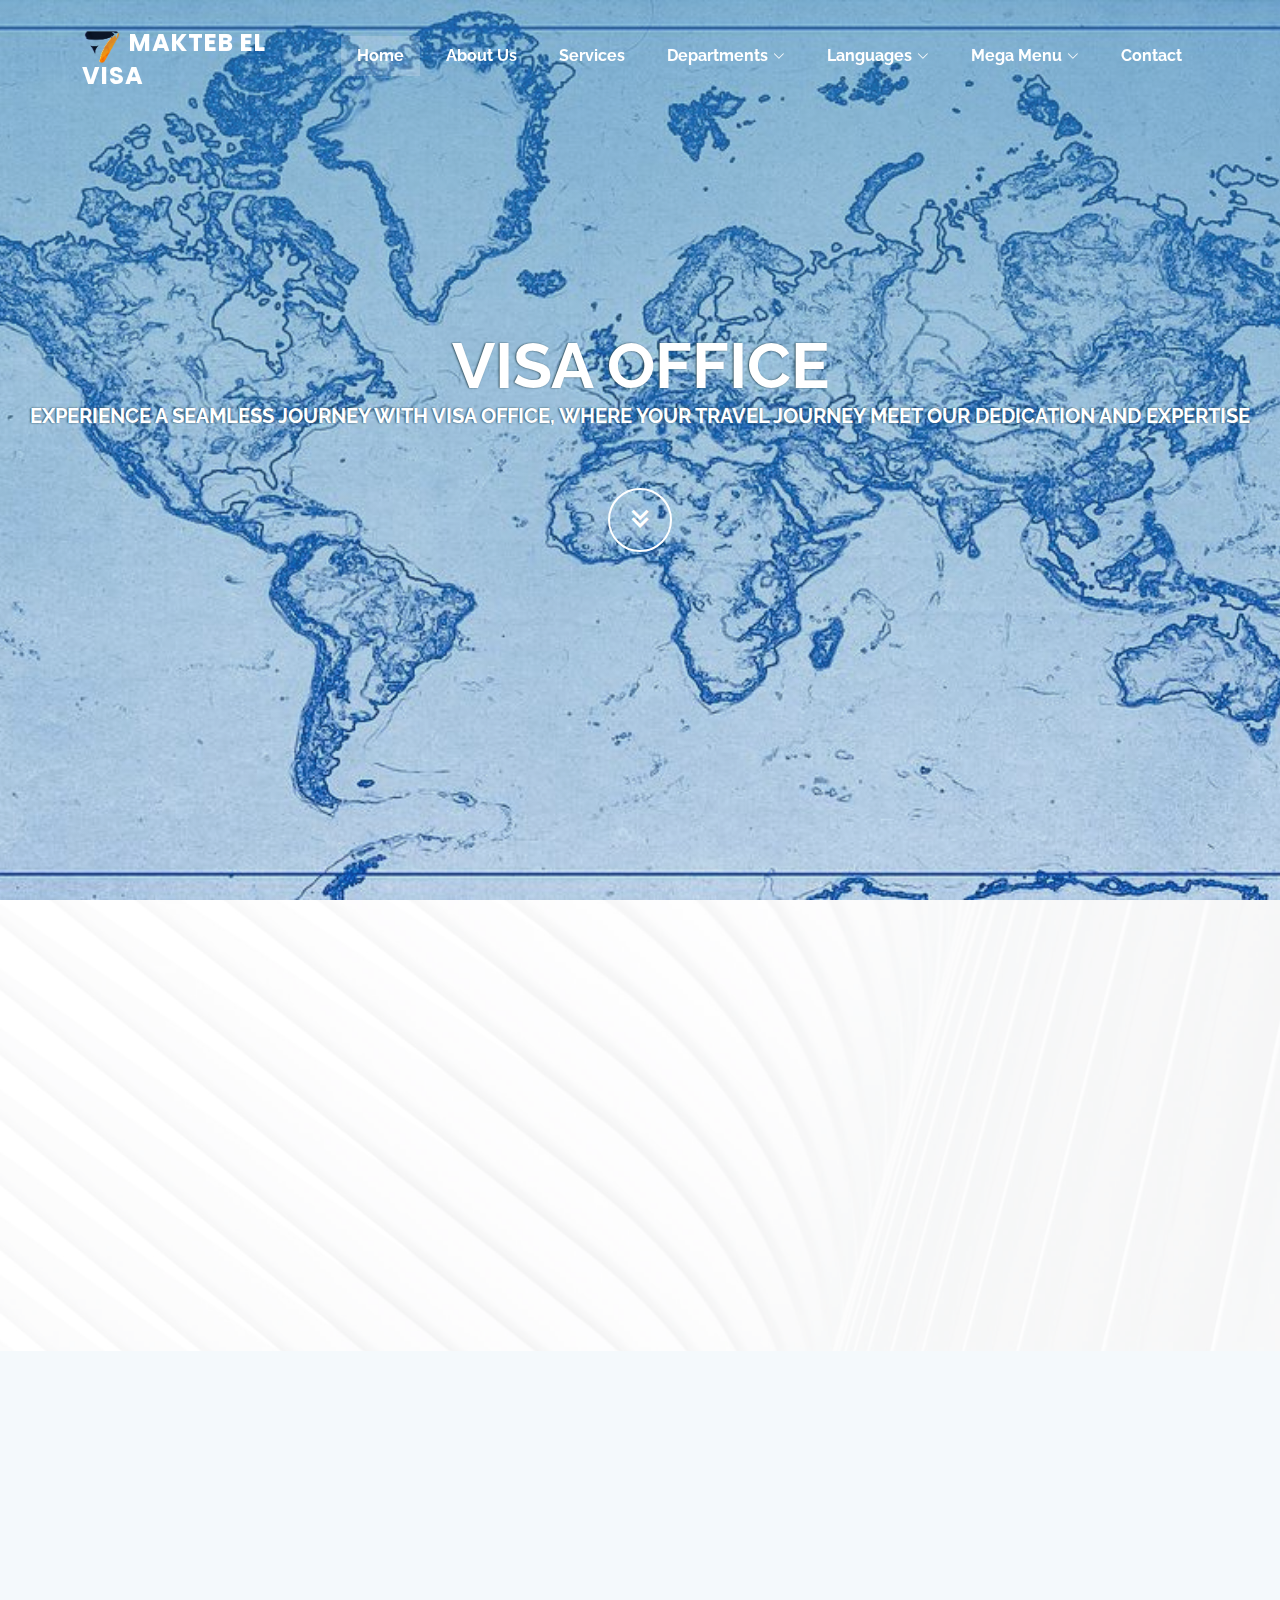
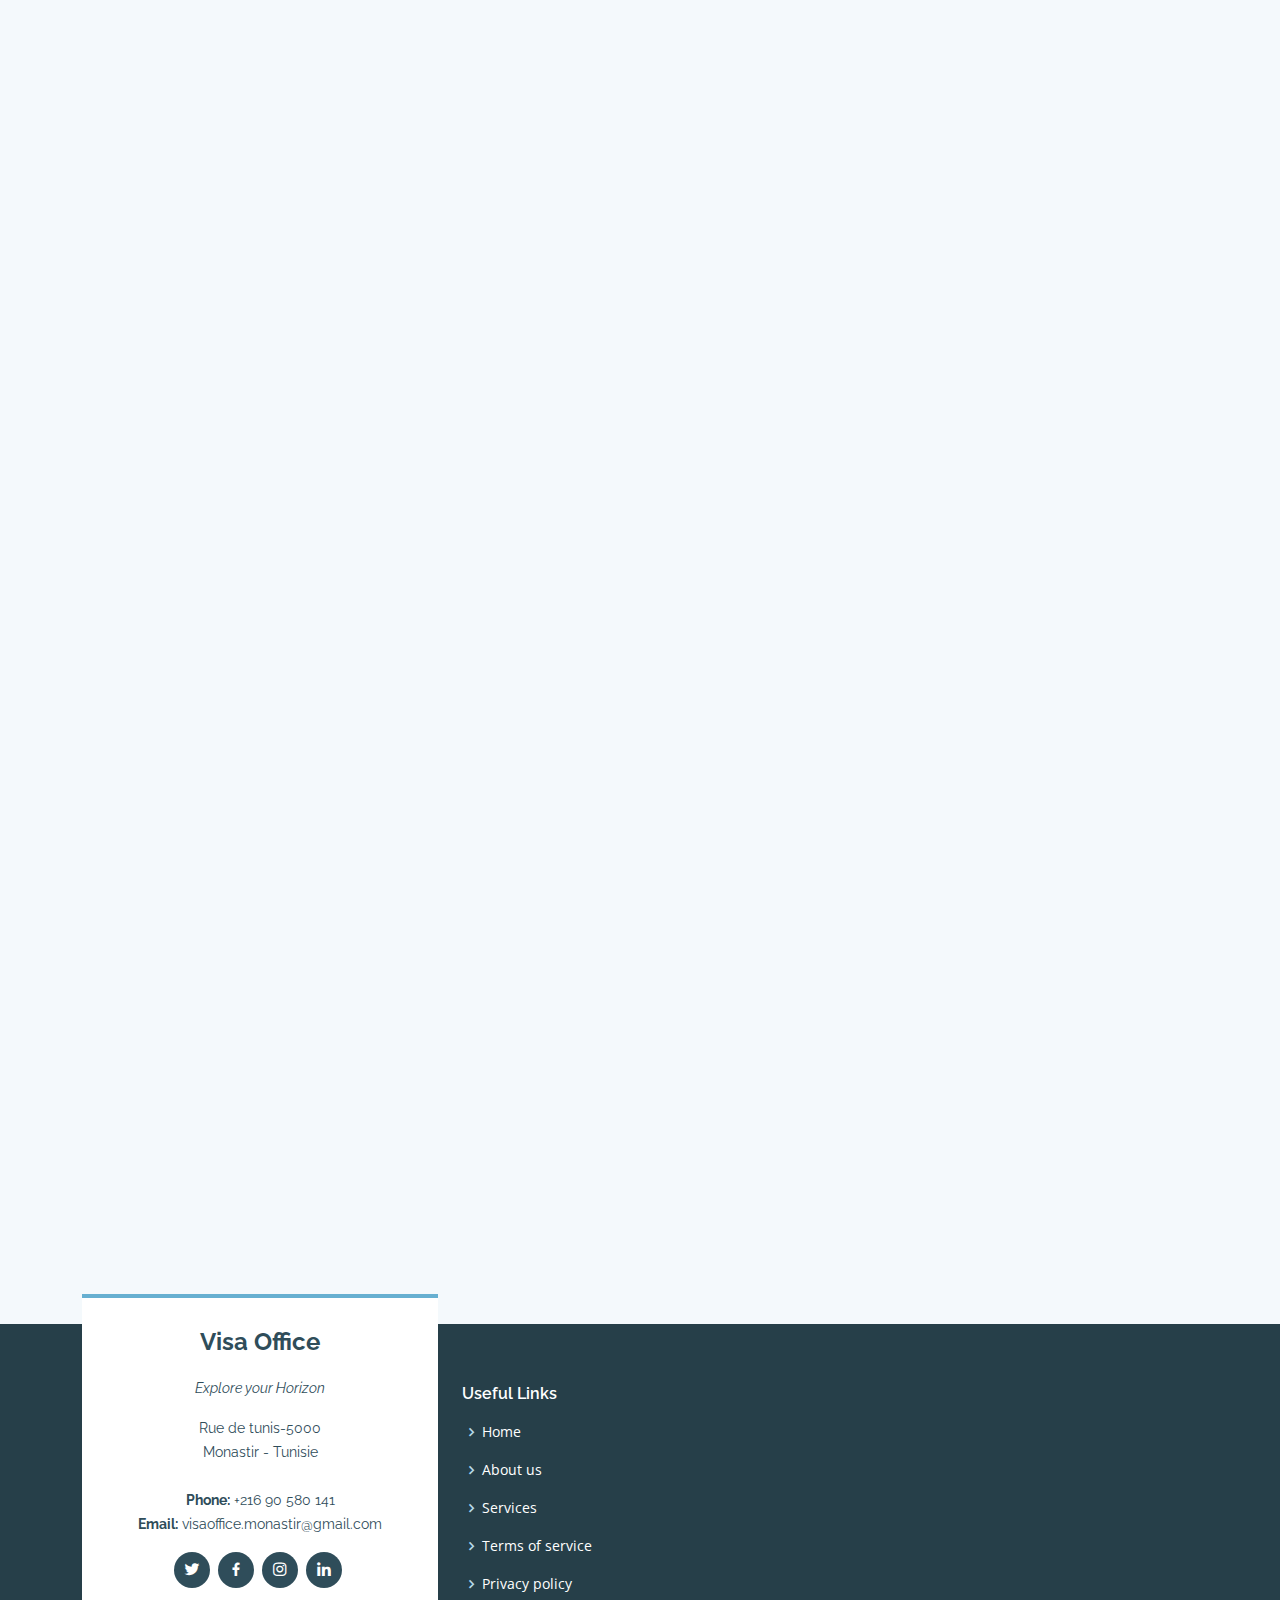
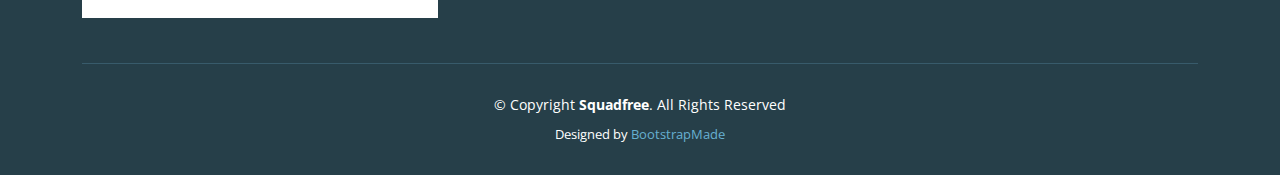
<file: MaktebElVisa.html>
<!DOCTYPE html>
<html lang="en">

<head>
  <meta charset="utf-8">
  <meta content="width=device-width, initial-scale=1.0" name="viewport">

  <title>BR Services- VisaOffice</title>
  <meta content="" name="description">
  <meta content="" name="keywords">

  <!-- Favicons -->
  <link href="assets/img/maktebElVisalogo.png" rel="icon">
  <link href="assets/img/maktebElVisalogo.png" rel="apple-touch-icon">

  <!-- Google Fonts -->
  <link href="https://fonts.googleapis.com/css?family=Open+Sans:300,300i,400,400i,600,600i,700,700i|Raleway:300,300i,400,400i,500,500i,600,600i,700,700i|Poppins:300,300i,400,400i,500,500i,600,600i,700,700i" rel="stylesheet">

  <!-- Vendor CSS Files -->
  <link href="assets/vendor/aos/aos.css" rel="stylesheet">
  <link href="assets/vendor/bootstrap/css/bootstrap.min.css" rel="stylesheet">
  <link href="assets/vendor/bootstrap-icons/bootstrap-icons.css" rel="stylesheet">
  <link href="assets/vendor/boxicons/css/boxicons.min.css" rel="stylesheet">
  <link href="assets/vendor/glightbox/css/glightbox.min.css" rel="stylesheet">
  <link href="assets/vendor/swiper/swiper-bundle.min.css" rel="stylesheet">

  <!-- Template Main CSS File -->
  <link href="assets/css/style.css" rel="stylesheet">

  <!--Boxicons-->
  <!--<link href='https://unpkg.com/boxicons@2.1.4/css/boxicons.min.css' rel='stylesheet'>-->

  <!-- =======================================================
  * Template Name: Squadfree
  * Template URL: https://bootstrapmade.com/squadfree-free-bootstrap-template-creative/
  * Updated: Mar 17 2024 with Bootstrap v5.3.3
  * Author: BootstrapMade.com
  * License: https://bootstrapmade.com/license/
  * Updated to fit service: 11/08/2024 by karimen ben romdhane
  ======================================================== -->
</head>

<body>

  <!-- ======= Header ======= -->
  <header id="header" class="fixed-top header-transparent">
    <div class="container d-flex align-items-center justify-content-between position-relative">

      <div class="logo">
        <h1 class="text-light"><a href="MaktebElVisa.html"><span><img src="assets/img/maktebElVisalogo.png"> Makteb El Visa</span></a></h1>
        <!-- Uncomment below if you prefer to use an image logo -->
        <!-- <a href="index.html"><img src="assets/img/logo.png" alt="" class="img-fluid"></a>-->
      </div>

      <nav id="navbar" class="navbar">
        <ul>
          <li><a class="nav-link scrollto active" href="index.html" data-translate="Home">Home</a></li>
          <li><a class="nav-link scrollto" href="#about" data-translate="aboutUs">About Us</a></li>
          <li><a class="nav-link scrollto" href="#services" data-translate="Services">Services</a></li>
          <li  class="dropdown"><a href="#"><span data-translate="Departments">Departments</span> <i class="bi bi-chevron-down"></i></a>
            <ul>
              <li><a href="/comingSoonPage.html">Business Department</a></li>
              <li><a href="/TravelDep.html">Travel Department</a></li>
              <li><a href="/comingSoonPage.html">Documentation Department</a></li>
            </ul>
          </li>
          <li class="dropdown"><a href="#"><span>Languages</span> <i class="bi bi-chevron-down"></i></a>
            <ul>
              <li data-translate="English" onclick="changeLanguage('en')"><a href=""> ENGLISH </a></li>
              <li data-translate="French" onclick="changeLanguage('fr')"><a href=""> FRENCH </a></li>
              <li data-translate="Arabic" onclick="changeLanguage('ar')"><a href=""> العربية </a></li>
            </ul>
          </li>
          <li class="dropdown megamenu"><a href="#"><span>Mega Menu</span> <i class="bi bi-chevron-down"></i></a>
            <ul>
              <li>
                <strong>Travel Department</strong>
                <a href="/MaktebElVisa.html">Visa Office</a>
                <a href="#">Planning office</a>
              </li>
              <li>
                <strong>Documentation Department</strong>
                <a href="/comingSoonPage.html">Traduction Department</a>
                <a href="/comingSoonPage.html">Writing Department</a>
                <a href="/comingSoonPage.html">Presentation Department</a>
              </li>
              <li>
                <strong>Business Department</strong>
                <a href="/comingSoonPage.html">Promoting Department</a>
                <a href="/comingSoonPage.html">Branding Department</a>
                <a href="/comingSoonPage.html">Business Management</a>
                <a href="/comingSoonPage.html">Business Development</a>
                <a href="/comingSoonPage.html">Hiring </a>
              </li>
              </li>
            </ul>
          </li>
          <li><a class="nav-link scrollto" href="#contact">Contact</a></li>
        </ul>
        <i class="bi bi-list mobile-nav-toggle"></i>
      </nav><!-- .navbar -->

    </div>
  </header><!-- End Header -->

  <!-- ======= Hero Section ======= -->
  <section id="hero">
    <div class="hero-container" data-aos="fade-up">
      <h1 data-translate="Makteb El visa">Makteb El Visa</h1>
      <h2 data-translate="desHero">Experience a seamless journey with Visa Office, where your travel journey meet our dedication and expertise </h2>
      <a href="#about" class="btn-get-started scrollto"><i class="bx bx-chevrons-down"></i></a>
    </div>
  </section><!-- End Hero -->

  <main id="main">

    <!-- ======= About Section ======= -->
    <section id="about" class="about">
      <div class="container">

        <div class="row no-gutters">
          <div class="content col-xl-5 d-flex align-items-stretch" data-aos="fade-up">
            <div class="content">
              <h3 data-translate="AboutTitle">Passport & Visa Service</h3>
              <p data-translate="descAbout">
                We provide a comprehensive range of services to meet your visa requirements, including visa application, visa processing, and consultation services.
              </p>
              <a href="#" class="about-btn" data-translate="aboutUs">About us <i class="bx bx-chevron-right"></i></a>
            </div>
          </div>
          <div class="col-xl-7 d-flex align-items-stretch">
            <div class="icon-boxes d-flex flex-column justify-content-center">
              <div class="row">
                <div class="col-md-6 icon-box" data-aos="fade-up" data-aos-delay="200">
                  <i class="bx bx-world"></i>
                  <h4 data-translate="Application processing">Application processing</h4>
                  <p>Excepteur sint occaecat cupidatat non proident, sunt in culpa qui officia deserunt</p>
                </div>
                <div class="col-md-6 icon-box" data-aos="fade-up" data-aos-delay="300">
                  <i class="bx bx-receipt"></i>
                  <h4 data-translate="Document verification">Document verification</h4>
                  <p>Aut suscipit aut cum nemo deleniti aut omnis. Doloribus ut maiores omnis facere</p>
                </div>
                <div class="col-md-6 icon-box" data-aos="fade-up" data-aos-delay="400">
                  <i class="bx bx-shield"></i>
                  <h4 data-translate="Protection">Protection</h4>
                  <p>Your personal informations are protected</p>
                </div>
              </div>
            </div><!-- End .content-->
          </div>
        </div>

      </div>
    </section><!-- End About Section -->

    <!-- ======= Services Section ======= -->
    <!--<section id="services" class="services">
      <div class="container">

        <div class="section-title" data-aos="fade-in" data-aos-delay="100">
          <h2>Services</h2>
          <p>Ben Romdhane Services provides you with a variety of services to help you achieve your goals perfectly.</p>
        </div>

        <div class="row">
          <div class="col-md-6 col-lg-3 d-flex align-items-stretch mb-5 mb-lg-0">
            <div class="icon-box" data-aos="fade-up">
              <div class="icon"><i class="bx bxl-dribbble"></i></div>
              <h4 class="title"><a href="">Lorem Ipsum</a></h4>
              <p class="description">Voluptatum deleniti atque corrupti quos dolores et quas molestias excepturi</p>
            </div>
          </div>

          <div class="col-md-6 col-lg-3 d-flex align-items-stretch mb-5 mb-lg-0">
            <div class="icon-box" data-aos="fade-up" data-aos-delay="100">
              <div class="icon"><i class="bx bx-file"></i></div>
              <h4 class="title"><a href="">Sed ut perspiciatis</a></h4>
              <p class="description">Duis aute irure dolor in reprehenderit in voluptate velit esse cillum dolore</p>
            </div>
          </div>

          <div class="col-md-6 col-lg-3 d-flex align-items-stretch mb-5 mb-lg-0">
            <div class="icon-box" data-aos="fade-up" data-aos-delay="200">
              <div class="icon"><i class="bx bx-tachometer"></i></div>
              <h4 class="title"><a href="">Magni Dolores</a></h4>
              <p class="description">Excepteur sint occaecat cupidatat non proident, sunt in culpa qui officia</p>
            </div>
          </div>

          <div class="col-md-6 col-lg-3 d-flex align-items-stretch mb-5 mb-lg-0">
            <div class="icon-box" data-aos="fade-up" data-aos-delay="300">
              <div class="icon"><i class="bx bx-world"></i></div>
              <h4 class="title"><a href="">Nemo Enim</a></h4>
              <p class="description">At vero eos et accusamus et iusto odio dignissimos ducimus qui blanditiis</p>
            </div>
          </div>

        </div>

      </div>
    </section>--><!-- End Services Section -->

    <!-- ======= Counts Section ======= -->
    <!--<section id="counts" class="counts  section-bg">
      <div class="container">

        <div class="row no-gutters">

          <div class="col-lg-3 col-md-6 d-md-flex align-items-md-stretch">
            <div class="count-box">
              <i class="bi bi-emoji-smile"></i>
              <span data-purecounter-start="0" data-purecounter-end="232" data-purecounter-duration="1" class="purecounter"></span>
              <p><strong>Happy Clients</strong> consequuntur quae</p>
            </div>
          </div>

          <div class="col-lg-3 col-md-6 d-md-flex align-items-md-stretch">
            <div class="count-box">
              <i class="bi bi-journal-richtext"></i>
              <span data-purecounter-start="0" data-purecounter-end="521" data-purecounter-duration="1" class="purecounter"></span>
              <p><strong>Projects</strong> adipisci atque cum quia aut</p>
            </div>
          </div>

          <div class="col-lg-3 col-md-6 d-md-flex align-items-md-stretch">
            <div class="count-box">
              <i class="bi bi-headset"></i>
              <span data-purecounter-start="0" data-purecounter-end="1463" data-purecounter-duration="1" class="purecounter"></span>
              <p><strong>Hours Of Support</strong> aut commodi quaerat</p>
            </div>
          </div>

          <div class="col-lg-3 col-md-6 d-md-flex align-items-md-stretch">
            <div class="count-box">
              <i class="bi bi-people"></i>
              <span data-purecounter-start="0" data-purecounter-end="15" data-purecounter-duration="1" class="purecounter"></span>
              <p><strong>Hard Workers</strong> rerum asperiores dolor</p>
            </div>
          </div>

        </div>

      </div>
    </section>--><!-- End Counts Section -->

    <!-- ======= Cta Section ======= -->
    <!--<section id="cta" class="cta">
      <div class="container" data-aos="zoom-in">

        <div class="text-center">
          <h3>Call To Action</h3>
          <p> Duis aute irure dolor in reprehenderit in voluptate velit esse cillum dolore eu fugiat nulla pariatur. Excepteur sint occaecat cupidatat non proident, sunt in culpa qui officia deserunt mollit anim id est laborum.</p>
          <a class="cta-btn" href="#">Call To Action</a>
        </div>

      </div>
    </section>--><!-- End Cta Section -->

    <!-- ======= Testimonials Section ======= -->
    <section id="testimonials" class="testimonials section-bg">
      <div class="container">

        <div class="section-title" data-aos="fade-in" data-aos-delay="100">
          <h2>Testimonials</h2>
          <p>Magnam dolores commodi suscipit. Necessitatibus eius consequatur ex aliquid fuga eum quidem. Sit sint consectetur velit. Quisquam quos quisquam cupiditate. Et nemo qui impedit suscipit alias ea. Quia fugiat sit in iste officiis commodi quidem hic quas.</p>
        </div>

        <div class="testimonials-slider swiper" data-aos="fade-up" data-aos-delay="100">
          <div class="swiper-wrapper">

            <div class="swiper-slide">
              <div class="testimonial-item">
                <p>
                  <i class="bx bxs-quote-alt-left quote-icon-left"></i>
                  Proin iaculis purus consequat sem cure digni ssim donec porttitora entum suscipit rhoncus. Accusantium quam, ultricies eget id, aliquam eget nibh et. Maecen aliquam, risus at semper.
                  <i class="bx bxs-quote-alt-right quote-icon-right"></i>
                </p>
                <img src="assets/img/testimonials/testimonials-1.jpg" class="testimonial-img" alt="">
                <h3>Saul Goodman</h3>
                <h4>Ceo &amp; Founder</h4>
              </div>
            </div><!-- End testimonial item -->

            <div class="swiper-slide">
              <div class="testimonial-item">
                <p>
                  <i class="bx bxs-quote-alt-left quote-icon-left"></i>
                  Export tempor illum tamen malis malis eram quae irure esse labore quem cillum quid cillum eram malis quorum velit fore eram velit sunt aliqua noster fugiat irure amet legam anim culpa.
                  <i class="bx bxs-quote-alt-right quote-icon-right"></i>
                </p>
                <img src="assets/img/testimonials/testimonials-2.jpg" class="testimonial-img" alt="">
                <h3>Sara Wilsson</h3>
                <h4>Designer</h4>
              </div>
            </div><!-- End testimonial item -->

            <div class="swiper-slide">
              <div class="testimonial-item">
                <p>
                  <i class="bx bxs-quote-alt-left quote-icon-left"></i>
                  Enim nisi quem export duis labore cillum quae magna enim sint quorum nulla quem veniam duis minim tempor labore quem eram duis noster aute amet eram fore quis sint minim.
                  <i class="bx bxs-quote-alt-right quote-icon-right"></i>
                </p>
                <img src="assets/img/testimonials/testimonials-3.jpg" class="testimonial-img" alt="">
                <h3>Jena Karlis</h3>
                <h4>Store Owner</h4>
              </div>
            </div><!-- End testimonial item -->

            <div class="swiper-slide">
              <div class="testimonial-item">
                <p>
                  <i class="bx bxs-quote-alt-left quote-icon-left"></i>
                  Fugiat enim eram quae cillum dolore dolor amet nulla culpa multos export minim fugiat minim velit minim dolor enim duis veniam ipsum anim magna sunt elit fore quem dolore labore illum veniam.
                  <i class="bx bxs-quote-alt-right quote-icon-right"></i>
                </p>
                <img src="assets/img/testimonials/testimonials-4.jpg" class="testimonial-img" alt="">
                <h3>Matt Brandon</h3>
                <h4>Freelancer</h4>
              </div>
            </div><!-- End testimonial item -->

            <div class="swiper-slide">
              <div class="testimonial-item">
                <p>
                  <i class="bx bxs-quote-alt-left quote-icon-left"></i>
                  Quis quorum aliqua sint quem legam fore sunt eram irure aliqua veniam tempor noster veniam enim culpa labore duis sunt culpa nulla illum cillum fugiat legam esse veniam culpa fore nisi cillum quid.
                  <i class="bx bxs-quote-alt-right quote-icon-right"></i>
                </p>
                <img src="assets/img/testimonials/testimonials-5.jpg" class="testimonial-img" alt="">
                <h3>John Larson</h3>
                <h4>Entrepreneur</h4>
              </div>
            </div><!-- End testimonial item -->

          </div>
          <div class="swiper-pagination"></div>
        </div>

      </div>
    </section><!-- End Testimonials Section -->

    <!-- ======= Contact Section ======= -->
    <section id="contact" class="contact section-bg">
      <div class="container" data-aos="fade-up">

        <div class="section-title">
          <h2>Contact</h2>
          <p>Thank you for contacting Makteb El Visa. We are here to assist you with your visa application process.</p>
        </div>

        <div class="row">
          <div class="col-lg-6">
            <div class="info-box mb-4">
              <i class="bx bx-map"></i>
              <h3>Our Address</h3>
              <p>Rue de tunis-5000, Monastir-Tunisie </p>
            </div>
          </div>

          <div class="col-lg-3 col-md-6">
            <div class="info-box  mb-4">
              <i class="bx bx-envelope"></i>
              <h3>Email Us</h3>
              <p>visaoffice.monastir@gmail.com</p>
            </div>
          </div>

          <div class="col-lg-3 col-md-6">
            <div class="info-box  mb-4">
              <i class="bx bx-phone-call"></i>
              <h3>Call Us</h3>
              <p>+216 90 580 141</p>
            </div>
          </div>

        </div>

        <div class="row">

          <div class="col-lg-6 ">
            <iframe  class="mb-4 mb-lg-0" src="https://www.google.com/maps/embed?pb=!1m17!1m12!1m3!1d3237.0657180812937!2d10.826345000000002!3d35.773762!2m3!1f0!2f0!3f0!3m2!1i1024!2i768!4f13.1!3m2!1m1!2zMzXCsDQ2JzI1LjUiTiAxMMKwNDknMzQuOCJF!5e0!3m2!1sen!2stn!4v1723470469912!5m2!1sen!2stn" width="600" height="450" style="border:0;" allowfullscreen="" loading="lazy" referrerpolicy="no-referrer-when-downgrade"></iframe>
          </div>

          <div class="col-lg-6">
            <form action="forms/contact.php" method="post" role="form" class="php-email-form">
              <div class="row">
                <div class="col-md-6 form-group">
                  <input type="text" name="name" class="form-control" id="name" placeholder="Your Name" required>
                </div>
                <div class="col-md-6 form-group mt-3 mt-md-0">
                  <input type="email" class="form-control" name="email" id="email" placeholder="Your Email" required>
                </div>
              </div>
              <div class="form-group mt-3">
                <input type="text" class="form-control" name="subject" id="subject" placeholder="Subject" required>
              </div>
              <div class="form-group mt-3">
                <textarea class="form-control" name="message" rows="5" placeholder="Message" required></textarea>
              </div>
              <div class="my-3">
                <div class="loading">Loading</div>
                <div class="error-message"></div>
                <div class="sent-message">Your message has been sent. Thank you!</div>
              </div>
              <div class="text-center"><button type="submit">Send Message</button></div>
            </form>
          </div>

        </div>

      </div>
    </section><!-- End Contact Section -->

  </main><!-- End #main -->

  <!-- ======= Footer ======= -->
  <footer id="footer">
    <div class="footer-top">
      <div class="container">
        <div class="row">

          <div class="col-lg-4 col-md-6">
            <div class="footer-info">
              <h3>Visa Office</h3>
              <p class="pb-3"><em>Explore your Horizon</em></p>
              <p>
                Rue de tunis-5000 <br>
                Monastir - Tunisie<br><br>
                <strong>Phone:</strong> +216 90 580 141<br>
                <strong>Email:</strong> visaoffice.monastir@gmail.com<br>
              </p>
              <div class="social-links mt-3">
                <a href="#" class="twitter"><i class="bx bxl-twitter"></i></a>
                <a href="https://www.facebook.com/profile.php?id=61563249431398" class="facebook"><i class="bx bxl-facebook"></i></a>
                <a href="https://l.messenger.com/l.php?u=https%3A%2F%2Fwww.instagram.com%2F_u%2Fmaktabelvisa_visaoffice&h=AT0fA5PW_AO6HOKm5C8gxBHuog7MJAWM3ydBfpQzbXQy4YaIZJd_QYXKwgVvbg2L5k70qIjR5XQKo4FkIi3ksxzK8PBI00RgjO6XBfyc0zUgem-6bdC8zz-wEbKgjI16ktplopkBaBQhcQTL" class="instagram"><i class="bx bxl-instagram"></i></a>
                <a href="#" class="linkedin"><i class="bx bxl-linkedin"></i></a>
              </div>
            </div>
          </div>

          <div class="col-lg-2 col-md-6 footer-links">
            <h4>Useful Links</h4>
            <ul>
              <li><i class="bx bx-chevron-right"></i> <a href="#">Home</a></li>
              <li><i class="bx bx-chevron-right"></i> <a href="#">About us</a></li>
              <li><i class="bx bx-chevron-right"></i> <a href="#">Services</a></li>
              <li><i class="bx bx-chevron-right"></i> <a href="#">Terms of service</a></li>
              <li><i class="bx bx-chevron-right"></i> <a href="#">Privacy policy</a></li>
            </ul>
          </div>

          <!--<div class="col-lg-4 col-md-6 footer-newsletter">
            <h4>Our Newsletter</h4>
            <p>Tamen quem nulla quae legam multos aute sint culpa legam noster magna</p>
            <form action="" method="post">
              <input type="email" name="email"><input type="submit" value="Subscribe">
            </form>

          </div>-->

        </div>
      </div>
    </div>

    <div class="container">
      <div class="copyright">
        &copy; Copyright <strong><span>Squadfree</span></strong>. All Rights Reserved
      </div>
      <div class="credits">
        <!-- All the links in the footer should remain intact. -->
        <!-- You can delete the links only if you purchased the pro version. -->
        <!-- Licensing information: https://bootstrapmade.com/license/ -->
        <!-- Purchase the pro version with working PHP/AJAX contact form: https://bootstrapmade.com/squadfree-free-bootstrap-template-creative/ -->
        Designed by <a href="https://bootstrapmade.com/">BootstrapMade</a>
      </div>
    </div>
  </footer><!-- End Footer -->

  <a href="#" class="back-to-top d-flex align-items-center justify-content-center"><i class="bi bi-arrow-up-short"></i></a>

  <!-- Vendor JS Files -->
  <script src="assets/vendor/purecounter/purecounter_vanilla.js"></script>
  <script src="assets/vendor/aos/aos.js"></script>
  <script src="assets/vendor/bootstrap/js/bootstrap.bundle.min.js"></script>
  <script src="assets/vendor/glightbox/js/glightbox.min.js"></script>
  <script src="assets/vendor/isotope-layout/isotope.pkgd.min.js"></script>
  <script src="assets/vendor/swiper/swiper-bundle.min.js"></script>
  <script src="assets/vendor/php-email-form/validate.js"></script>

  <!-- Template Main JS File -->
  <script src="assets/js/main.js"></script>

  <!--Traduction-->
  <script src="assets/js/languageVisa.js"></script>

</body>

</html>
</file>
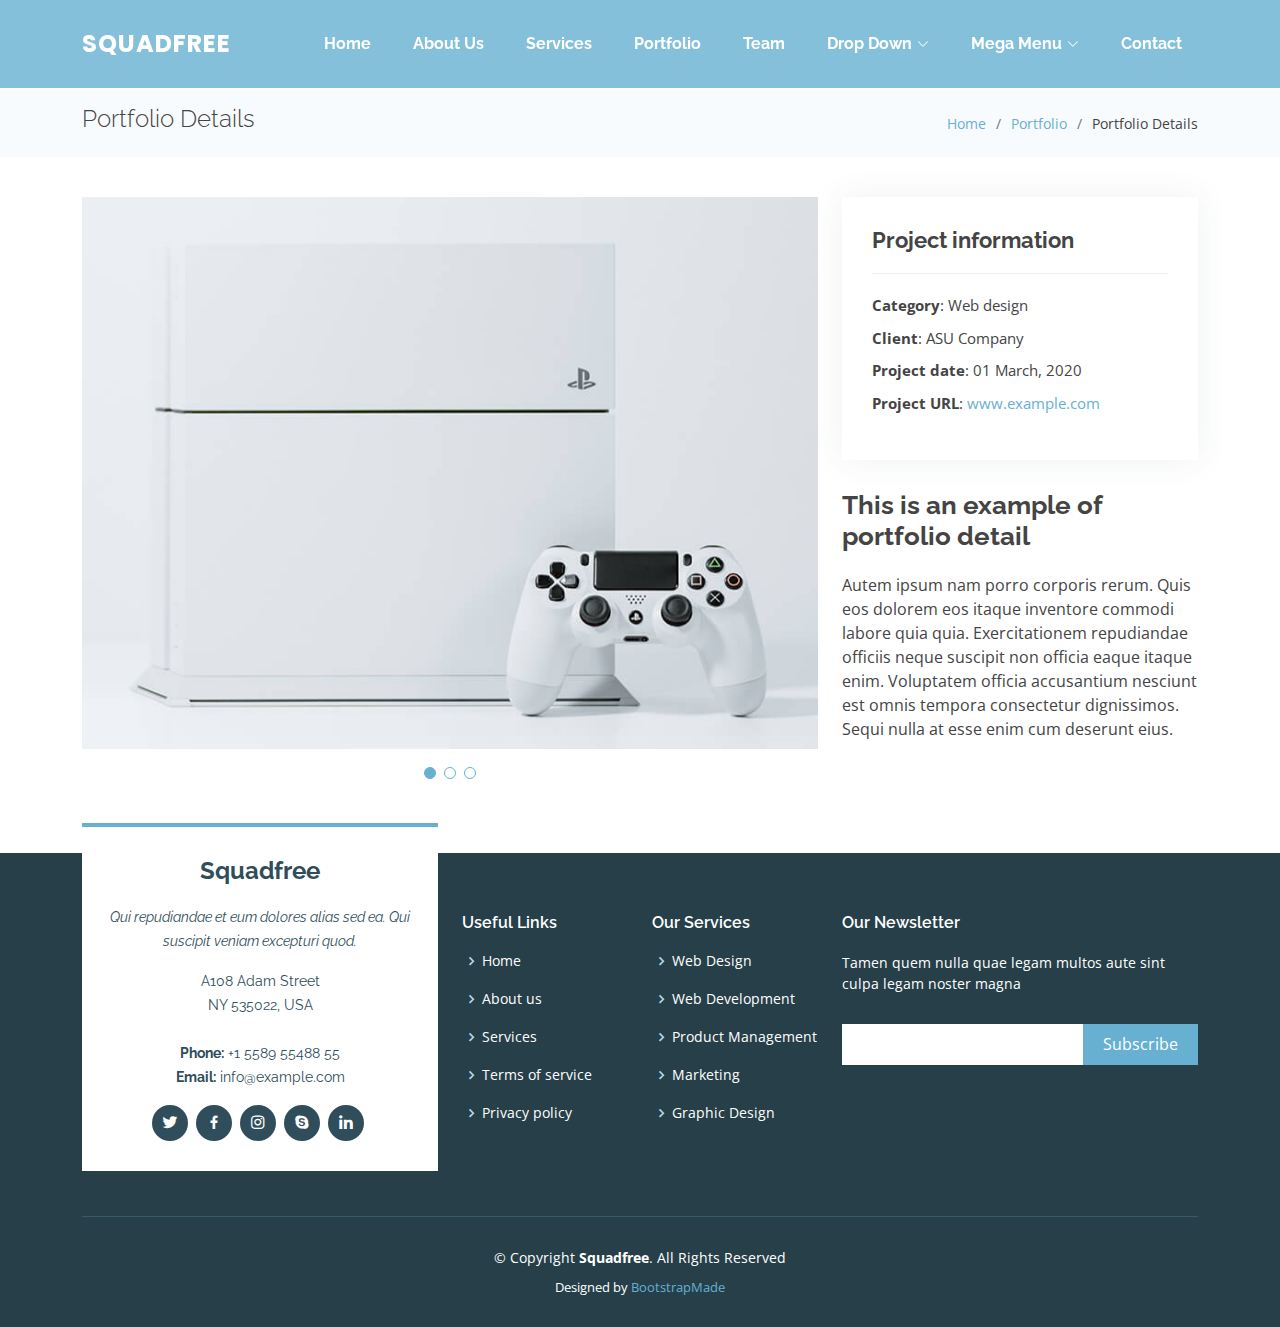
<file: portfolio-details.html>
<!DOCTYPE html>
<html lang="en">

<head>
  <meta charset="utf-8">
  <meta content="width=device-width, initial-scale=1.0" name="viewport">

  <title>Portfolio Details - Squadfree Bootstrap Template</title>
  <meta content="" name="description">
  <meta content="" name="keywords">

  <!-- Favicons -->
  <link href="assets/img/favicon.png" rel="icon">
  <link href="assets/img/apple-touch-icon.png" rel="apple-touch-icon">

  <!-- Google Fonts -->
  <link href="https://fonts.googleapis.com/css?family=Open+Sans:300,300i,400,400i,600,600i,700,700i|Raleway:300,300i,400,400i,500,500i,600,600i,700,700i|Poppins:300,300i,400,400i,500,500i,600,600i,700,700i" rel="stylesheet">

  <!-- Vendor CSS Files -->
  <link href="assets/vendor/aos/aos.css" rel="stylesheet">
  <link href="assets/vendor/bootstrap/css/bootstrap.min.css" rel="stylesheet">
  <link href="assets/vendor/bootstrap-icons/bootstrap-icons.css" rel="stylesheet">
  <link href="assets/vendor/boxicons/css/boxicons.min.css" rel="stylesheet">
  <link href="assets/vendor/glightbox/css/glightbox.min.css" rel="stylesheet">
  <link href="assets/vendor/swiper/swiper-bundle.min.css" rel="stylesheet">

  <!-- Template Main CSS File -->
  <link href="assets/css/style.css" rel="stylesheet">

  <!-- =======================================================
  * Template Name: Squadfree
  * Template URL: https://bootstrapmade.com/squadfree-free-bootstrap-template-creative/
  * Updated: Mar 17 2024 with Bootstrap v5.3.3
  * Author: BootstrapMade.com
  * License: https://bootstrapmade.com/license/
  ======================================================== -->
</head>

<body>

  <!-- ======= Header ======= -->
  <header id="header" class="fixed-top ">
    <div class="container d-flex align-items-center justify-content-between position-relative">

      <div class="logo">
        <h1 class="text-light"><a href="index.html"><span>Squadfree</span></a></h1>
        <!-- Uncomment below if you prefer to use an image logo -->
        <!-- <a href="index.html"><img src="assets/img/logo.png" alt="" class="img-fluid"></a>-->
      </div>

      <nav id="navbar" class="navbar">
        <ul>
          <li><a class="nav-link scrollto " href="#hero">Home</a></li>
          <li><a class="nav-link scrollto" href="#about">About Us</a></li>
          <li><a class="nav-link scrollto" href="#services">Services</a></li>
          <li><a class="nav-link scrollto" href="#portfolio">Portfolio</a></li>
          <li><a class="nav-link scrollto" href="#team">Team</a></li>
          <li class="dropdown"><a href="#"><span>Drop Down</span> <i class="bi bi-chevron-down"></i></a>
            <ul>
              <li><a href="#">Drop Down 1</a></li>
              <li class="dropdown"><a href="#"><span>Deep Drop Down</span> <i class="bi bi-chevron-right"></i></a>
                <ul>
                  <li><a href="#">Deep Drop Down 1</a></li>
                  <li><a href="#">Deep Drop Down 2</a></li>
                  <li><a href="#">Deep Drop Down 3</a></li>
                  <li><a href="#">Deep Drop Down 4</a></li>
                  <li><a href="#">Deep Drop Down 5</a></li>
                </ul>
              </li>
              <li><a href="#">Drop Down 2</a></li>
              <li><a href="#">Drop Down 3</a></li>
              <li><a href="#">Drop Down 4</a></li>
            </ul>
          </li>
          <li class="dropdown megamenu"><a href="#"><span>Mega Menu</span> <i class="bi bi-chevron-down"></i></a>
            <ul>
              <li>
                <strong>Column 1</strong>
                <a href="#">Column 1 link 1</a>
                <a href="#">Column 1 link 2</a>
                <a href="#">Column 1 link 3</a>
              </li>
              <li>
                <strong>Column 2</strong>
                <a href="#">Column 2 link 1</a>
                <a href="#">Column 2 link 2</a>
                <a href="#">Column 3 link 3</a>
              </li>
              <li>
                <strong>Column 3</strong>
                <a href="#">Column 3 link 1</a>
                <a href="#">Column 3 link 2</a>
                <a href="#">Column 3 link 3</a>
              </li>
              <li>
                <strong>Column 4</strong>
                <a href="#">Column 4 link 1</a>
                <a href="#">Column 4 link 2</a>
                <a href="#">Column 4 link 3</a>
              </li>
              <li>
                <strong>Column 5</strong>
                <a href="#">Column 5 link 1</a>
                <a href="#">Column 5 link 2</a>
                <a href="#">Column 5 link 3</a>
              </li>
            </ul>
          </li>
          <li><a class="nav-link scrollto" href="#contact">Contact</a></li>
        </ul>
        <i class="bi bi-list mobile-nav-toggle"></i>
      </nav><!-- .navbar -->

    </div>
  </header><!-- End Header -->

  <main id="main">

    <!-- ======= Breadcrumbs Section ======= -->
    <section class="breadcrumbs">
      <div class="container">

        <div class="d-flex justify-content-between align-items-center">
          <h2>Portfolio Details</h2>
          <ol>
            <li><a href="index.html">Home</a></li>
            <li><a href="portfolio.html">Portfolio</a></li>
            <li>Portfolio Details</li>
          </ol>
        </div>

      </div>
    </section><!-- Breadcrumbs Section -->

    <!-- ======= Portfolio Details Section ======= -->
    <section id="portfolio-details" class="portfolio-details">
      <div class="container">

        <div class="row gy-4">

          <div class="col-lg-8">
            <div class="portfolio-details-slider swiper">
              <div class="swiper-wrapper align-items-center">

                <div class="swiper-slide">
                  <img src="assets/img/portfolio/portfolio-1.jpg" alt="">
                </div>

                <div class="swiper-slide">
                  <img src="assets/img/portfolio/portfolio-2.jpg" alt="">
                </div>

                <div class="swiper-slide">
                  <img src="assets/img/portfolio/portfolio-3.jpg" alt="">
                </div>

              </div>
              <div class="swiper-pagination"></div>
            </div>
          </div>

          <div class="col-lg-4">
            <div class="portfolio-info">
              <h3>Project information</h3>
              <ul>
                <li><strong>Category</strong>: Web design</li>
                <li><strong>Client</strong>: ASU Company</li>
                <li><strong>Project date</strong>: 01 March, 2020</li>
                <li><strong>Project URL</strong>: <a href="#">www.example.com</a></li>
              </ul>
            </div>
            <div class="portfolio-description">
              <h2>This is an example of portfolio detail</h2>
              <p>
                Autem ipsum nam porro corporis rerum. Quis eos dolorem eos itaque inventore commodi labore quia quia. Exercitationem repudiandae officiis neque suscipit non officia eaque itaque enim. Voluptatem officia accusantium nesciunt est omnis tempora consectetur dignissimos. Sequi nulla at esse enim cum deserunt eius.
              </p>
            </div>
          </div>

        </div>

      </div>
    </section><!-- End Portfolio Details Section -->

  </main><!-- End #main -->

  <!-- ======= Footer ======= -->
  <footer id="footer">
    <div class="footer-top">
      <div class="container">
        <div class="row">

          <div class="col-lg-4 col-md-6">
            <div class="footer-info">
              <h3>Squadfree</h3>
              <p class="pb-3"><em>Qui repudiandae et eum dolores alias sed ea. Qui suscipit veniam excepturi quod.</em></p>
              <p>
                A108 Adam Street <br>
                NY 535022, USA<br><br>
                <strong>Phone:</strong> +1 5589 55488 55<br>
                <strong>Email:</strong> info@example.com<br>
              </p>
              <div class="social-links mt-3">
                <a href="#" class="twitter"><i class="bx bxl-twitter"></i></a>
                <a href="#" class="facebook"><i class="bx bxl-facebook"></i></a>
                <a href="#" class="instagram"><i class="bx bxl-instagram"></i></a>
                <a href="#" class="google-plus"><i class="bx bxl-skype"></i></a>
                <a href="#" class="linkedin"><i class="bx bxl-linkedin"></i></a>
              </div>
            </div>
          </div>

          <div class="col-lg-2 col-md-6 footer-links">
            <h4>Useful Links</h4>
            <ul>
              <li><i class="bx bx-chevron-right"></i> <a href="#">Home</a></li>
              <li><i class="bx bx-chevron-right"></i> <a href="#">About us</a></li>
              <li><i class="bx bx-chevron-right"></i> <a href="#">Services</a></li>
              <li><i class="bx bx-chevron-right"></i> <a href="#">Terms of service</a></li>
              <li><i class="bx bx-chevron-right"></i> <a href="#">Privacy policy</a></li>
            </ul>
          </div>

          <div class="col-lg-2 col-md-6 footer-links">
            <h4>Our Services</h4>
            <ul>
              <li><i class="bx bx-chevron-right"></i> <a href="#">Web Design</a></li>
              <li><i class="bx bx-chevron-right"></i> <a href="#">Web Development</a></li>
              <li><i class="bx bx-chevron-right"></i> <a href="#">Product Management</a></li>
              <li><i class="bx bx-chevron-right"></i> <a href="#">Marketing</a></li>
              <li><i class="bx bx-chevron-right"></i> <a href="#">Graphic Design</a></li>
            </ul>
          </div>

          <div class="col-lg-4 col-md-6 footer-newsletter">
            <h4>Our Newsletter</h4>
            <p>Tamen quem nulla quae legam multos aute sint culpa legam noster magna</p>
            <form action="" method="post">
              <input type="email" name="email"><input type="submit" value="Subscribe">
            </form>

          </div>

        </div>
      </div>
    </div>

    <div class="container">
      <div class="copyright">
        &copy; Copyright <strong><span>Squadfree</span></strong>. All Rights Reserved
      </div>
      <div class="credits">
        <!-- All the links in the footer should remain intact. -->
        <!-- You can delete the links only if you purchased the pro version. -->
        <!-- Licensing information: https://bootstrapmade.com/license/ -->
        <!-- Purchase the pro version with working PHP/AJAX contact form: https://bootstrapmade.com/squadfree-free-bootstrap-template-creative/ -->
        Designed by <a href="https://bootstrapmade.com/">BootstrapMade</a>
      </div>
    </div>
  </footer><!-- End Footer -->

  <a href="#" class="back-to-top d-flex align-items-center justify-content-center"><i class="bi bi-arrow-up-short"></i></a>

  <!-- Vendor JS Files -->
  <script src="assets/vendor/purecounter/purecounter_vanilla.js"></script>
  <script src="assets/vendor/aos/aos.js"></script>
  <script src="assets/vendor/bootstrap/js/bootstrap.bundle.min.js"></script>
  <script src="assets/vendor/glightbox/js/glightbox.min.js"></script>
  <script src="assets/vendor/isotope-layout/isotope.pkgd.min.js"></script>
  <script src="assets/vendor/swiper/swiper-bundle.min.js"></script>
  <script src="assets/vendor/php-email-form/validate.js"></script>

  <!-- Template Main JS File -->
  <script src="assets/js/main.js"></script>

</body>

</html>
</file>
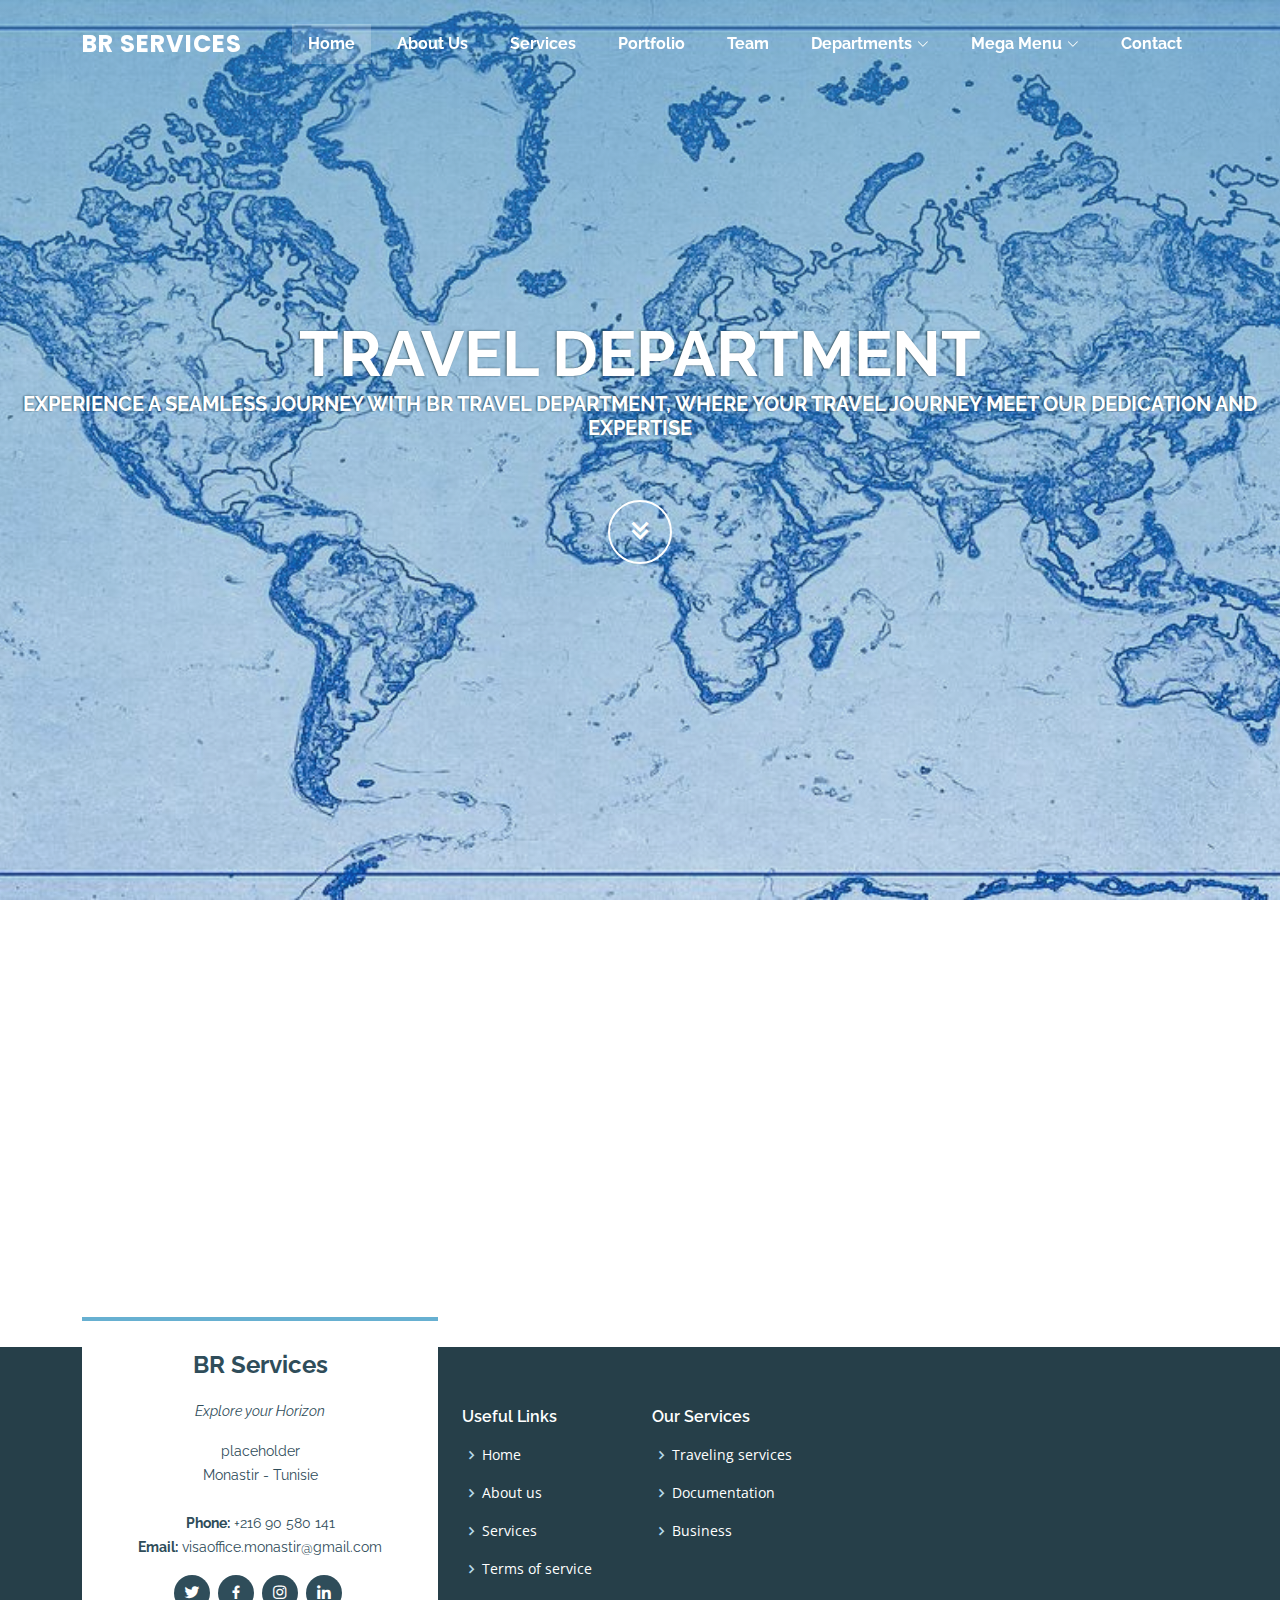
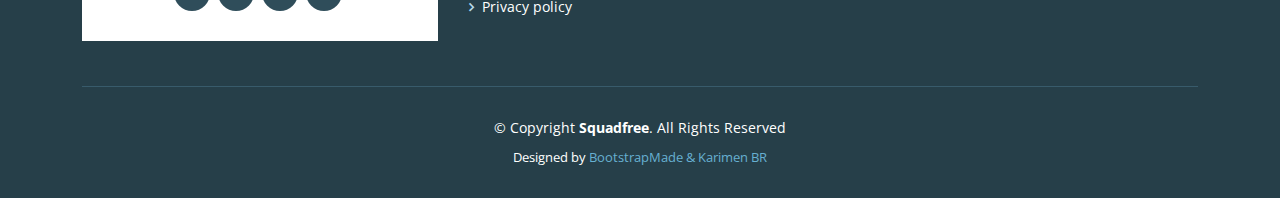
<file: TravelDep.html>
<!DOCTYPE html>
<html lang="en">

<head>
  <meta charset="utf-8">
  <meta content="width=device-width, initial-scale=1.0" name="viewport">

  <title>BR Services-Traveling</title>
  <meta content="" name="description">
  <meta content="" name="keywords">

  <!-- Favicons -->
  <link href="assets/img/favicon.png" rel="icon">
  <link href="assets/img/apple-touch-icon.png" rel="apple-touch-icon">

  <!-- Google Fonts -->
  <link href="https://fonts.googleapis.com/css?family=Open+Sans:300,300i,400,400i,600,600i,700,700i|Raleway:300,300i,400,400i,500,500i,600,600i,700,700i|Poppins:300,300i,400,400i,500,500i,600,600i,700,700i" rel="stylesheet">

  <!-- Vendor CSS Files -->
  <link href="assets/vendor/aos/aos.css" rel="stylesheet">
  <link href="assets/vendor/bootstrap/css/bootstrap.min.css" rel="stylesheet">
  <link href="assets/vendor/bootstrap-icons/bootstrap-icons.css" rel="stylesheet">
  <link href="assets/vendor/boxicons/css/boxicons.min.css" rel="stylesheet">
  <link href="assets/vendor/glightbox/css/glightbox.min.css" rel="stylesheet">
  <link href="assets/vendor/swiper/swiper-bundle.min.css" rel="stylesheet">

  <!-- Template Main CSS File -->
  <link href="assets/css/style.css" rel="stylesheet">

  <!--Boxicons-->
  <!--<link href='https://unpkg.com/boxicons@2.1.4/css/boxicons.min.css' rel='stylesheet'>-->

  <!-- =======================================================
  * Template Name: Squadfree
  * Template URL: https://bootstrapmade.com/squadfree-free-bootstrap-template-creative/
  * Updated: Mar 17 2024 with Bootstrap v5.3.3
  * Author: BootstrapMade.com
  * License: https://bootstrapmade.com/license/
  * Updated to fit service: 11/08/2024 by karimen ben romdhane
  ======================================================== -->
</head>

<body>


  <!-- ======= Header ======= -->
  <header id="header" class="fixed-top header-transparent">
    <div class="container d-flex align-items-center justify-content-between position-relative">

      <div class="logo">
        <h1 class="text-light"><a href="index.html"><span>BR Services</span></a></h1>
        <!-- Uncomment below if you prefer to use an image logo -->
        <!-- <a href="index.html"><img src="assets/img/logo.png" alt="" class="img-fluid"></a>-->
      </div>

      <nav id="navbar" class="navbar">
        <ul>
          <li><a class="nav-link scrollto active" href="index.html">Home</a></li>
          <li><a class="nav-link scrollto" href="/#about">About Us</a></li>
          <li><a class="nav-link scrollto" href="/#services">Services</a></li>
          <li><a class="nav-link scrollto" href="/#portfolio">Portfolio</a></li>
          <li><a class="nav-link scrollto" href="/#team">Team</a></li>
          <li class="dropdown"><a href="#"><span>Departments</span> <i class="bi bi-chevron-down"></i></a>
            <ul>
              <li><a href="#">Business Department</a></li>
              <li><a href="#">Travel Department</a></li>
              <li><a href="#">Documentation Department</a></li>
            </ul>
          </li>
          <li class="dropdown megamenu"><a href="#"><span>Mega Menu</span> <i class="bi bi-chevron-down"></i></a>
            <ul>
              <li>
                <strong>Travel Department</strong>
                <a href="/MaktebElVisa.html">Visa Office</a>
                <a href="/comingSoonPage.html">Planning office</a>
              </li>
              <li>
                <strong>Documentation Department</strong>
                <a href="/comingSoonPage.html">Traduction Department</a>
                <a href="/comingSoonPage.html">Writing Department</a>
                <a href="/comingSoonPage.html">Presentation Department</a>
              </li>
              <li>
                <strong>Business Department</strong>
                <a href="/comingSoonPage.html">Marketing Department</a>
                <a href="/comingSoonPage.html">Branding Department</a>
                <a href="/comingSoonPage.html">Business Management</a>
                <a href="/comingSoonPage.html">Business Development</a>
                <a href="/comingSoonPage.html">Hiring </a>
              </li>
              </li>
            </ul>
          </li>
          <li><a class="nav-link scrollto" href="#contact">Contact</a></li>
        </ul>
        <i class="bi bi-list mobile-nav-toggle"></i>
      </nav><!-- .navbar -->

    </div>
  </header><!-- End Header -->

    <!-- ======= Hero Section ======= -->
    <section id="hero">
        <div class="hero-container" data-aos="fade-up">
          <h1>Travel Department</h1>
          <h2>Experience a seamless journey with BR Travel Department, where your travel journey meet our dedication and expertise </h2>
          <a href="#Tservices" class="btn-get-started scrollto"><i class="bx bx-chevrons-down"></i></a>
        </div>
      </section><!-- End Hero -->

    <section id="Tservices" class="services">
        <div class="container">
  
          <div class="section-title" data-aos="fade-in" data-aos-delay="100">
            <br><br><h2>Services</h2>
            <p>Our Travel Department accompanies you on your journey, offering an unforgettable experience</p>
          </div>
  
          <div class="row">
            <div class="col-md-6 col-lg-3 d-flex align-items-stretch mb-5 mb-lg-0">
              <div class="icon-box" data-aos="fade-up">
                <div class="icon"><i class="bx bx-world"></i></div>
                <h4 class="title"><a href="/MaktebElVisa.html">Visa Office</a></h4>
                <p class="description">Our Visa office helps you finish the paper work to get to your destination safely </p>
              </div>
            </div>
  
            <div class="col-md-6 col-lg-3 d-flex align-items-stretch mb-5 mb-lg-0" href>
              <div class="icon-box" data-aos="fade-up" data-aos-delay="100">
                <div class="icon"><i class="bx bx-map"></i></div>
                <h4 class="title"><a href="">Planning Office</a></h4>
                <p class="description">Our Planning Office offers you a plan to your travel journey</p>
              </div>
            </div>
  
          </div>
  
        </div>
      </section><!-- End Services Section -->

     <!-- ======= Footer ======= -->
  <footer id="footer">
    <div class="footer-top">
      <div class="container">
        <div class="row">

          <div class="col-lg-4 col-md-6">
            <div class="footer-info">
              <h3>BR Services</h3>
              <p class="pb-3"><em>Explore your Horizon</em></p>
              <p>
                placeholder <br>
                Monastir - Tunisie<br><br>
                <strong>Phone:</strong> +216 90 580 141<br>
                <strong>Email:</strong> visaoffice.monastir@gmail.com<br>
              </p>
              <div class="social-links mt-3">
                <a href="#" class="twitter"><i class="bx bxl-twitter"></i></a>
                <a href="https://www.facebook.com/profile.php?id=61563249431398" class="facebook"><i class="bx bxl-facebook"></i></a>
                <a href="https://l.messenger.com/l.php?u=https%3A%2F%2Fwww.instagram.com%2F_u%2Fmaktabelvisa_visaoffice&h=AT0fA5PW_AO6HOKm5C8gxBHuog7MJAWM3ydBfpQzbXQy4YaIZJd_QYXKwgVvbg2L5k70qIjR5XQKo4FkIi3ksxzK8PBI00RgjO6XBfyc0zUgem-6bdC8zz-wEbKgjI16ktplopkBaBQhcQTL" class="instagram"><i class="bx bxl-instagram"></i></a>
                <a href="#" class="linkedin"><i class="bx bxl-linkedin"></i></a>
              </div>
            </div>
          </div>

          <div class="col-lg-2 col-md-6 footer-links">
            <h4>Useful Links</h4>
            <ul>
              <li><i class="bx bx-chevron-right"></i> <a href="/index.html">Home</a></li>
              <li><i class="bx bx-chevron-right"></i> <a href="#">About us</a></li>
              <li><i class="bx bx-chevron-right"></i> <a href="#">Services</a></li>
              <li><i class="bx bx-chevron-right"></i> <a href="#">Terms of service</a></li>
              <li><i class="bx bx-chevron-right"></i> <a href="#">Privacy policy</a></li>
            </ul>
          </div>

          <div class="col-lg-2 col-md-6 footer-links">
            <h4>Our Services</h4>
            <ul>
              <li><i class="bx bx-chevron-right"></i> <a href="/TravelDep.html">Traveling services</a></li>
              <li><i class="bx bx-chevron-right"></i> <a href="#">Documentation</a></li>
              <li><i class="bx bx-chevron-right"></i> <a href="#">Business</a></li>
            </ul>
          </div>

          <!--<div class="col-lg-4 col-md-6 footer-newsletter">
            <h4>Our Newsletter</h4>
            <p>Tamen quem nulla quae legam multos aute sint culpa legam noster magna</p>
            <form action="" method="post">
              <input type="email" name="email"><input type="submit" value="Subscribe">
            </form>

          </div>-->

        </div>
      </div>
    </div>

    <div class="container">
      <div class="copyright">
        &copy; Copyright <strong><span>Squadfree</span></strong>. All Rights Reserved
      </div>
      <div class="credits">
        <!-- All the links in the footer should remain intact. -->
        <!-- You can delete the links only if you purchased the pro version. -->
        <!-- Licensing information: https://bootstrapmade.com/license/ -->
        <!-- Purchase the pro version with working PHP/AJAX contact form: https://bootstrapmade.com/squadfree-free-bootstrap-template-creative/ -->
        Designed by <a href="https://bootstrapmade.com/">BootstrapMade & Karimen BR</a>
      </div>
    </div>
  </footer><!-- End Footer -->

  <a href="#" class="back-to-top d-flex align-items-center justify-content-center"><i class="bi bi-arrow-up-short"></i></a>

  <!-- Vendor JS Files -->
  <script src="assets/vendor/purecounter/purecounter_vanilla.js"></script>
  <script src="assets/vendor/aos/aos.js"></script>
  <script src="assets/vendor/bootstrap/js/bootstrap.bundle.min.js"></script>
  <script src="assets/vendor/glightbox/js/glightbox.min.js"></script>
  <script src="assets/vendor/isotope-layout/isotope.pkgd.min.js"></script>
  <script src="assets/vendor/swiper/swiper-bundle.min.js"></script>
  <script src="assets/vendor/php-email-form/validate.js"></script>

  <!-- Template Main JS File -->
  <script src="assets/js/main.js"></script>
  </body>
</html>
</file>
<file: assets/css/style.css>
/**
* Template Name: Squadfree
* Template URL: https://bootstrapmade.com/squadfree-free-bootstrap-template-creative/
* Updated: Mar 17 2024 with Bootstrap v5.3.3
* Author: BootstrapMade.com
* License: https://bootstrapmade.com/license/
*/

/*--------------------------------------------------------------
# General
--------------------------------------------------------------*/
body {
  font-family: "Open Sans", sans-serif;
  color: #444444;
}

a {
  text-decoration: none;
  color: #67b0d1;
}

a:hover {
  color: #8ec4dd;
  text-decoration: none;
}

h1,
h2,
h3,
h4,
h5,
h6 {
  font-family: "Raleway", sans-serif;
}

#main {
  margin-top: 90px;
}

/*--------------------------------------------------------------
# Back to top button
--------------------------------------------------------------*/
.back-to-top {
  position: fixed;
  visibility: hidden;
  opacity: 0;
  right: 15px;
  bottom: 15px;
  z-index: 998;
  background: #67b0d1;
  width: 40px;
  height: 40px;
  border-radius: 50px;
  transition: all 0.4s;
}

.back-to-top i {
  font-size: 24px;
  color: #fff;
  line-height: 0;
}

.back-to-top:hover {
  background: #86c0da;
  color: #fff;
}

.back-to-top.active {
  visibility: visible;
  opacity: 1;
}

/*--------------------------------------------------------------
# Disable aos animation delay on mobile devices
--------------------------------------------------------------*/
@media screen and (max-width: 768px) {
  [data-aos-delay] {
    transition-delay: 0 !important;
  }
}

/*--------------------------------------------------------------
# Header
--------------------------------------------------------------*/
#header {
  transition: all 0.5s;
  z-index: 997;
  transition: all 0.5s;
  padding: 24px 0;
  background: rgba(103, 176, 209, 0.8);
}

#header.header-transparent {
  background: transparent;
}

#header.header-scrolled {
  background: rgba(55, 142, 181, 0.9);
  padding: 12px;
}

#header .logo h1 {
  font-size: 24px;
  margin: 0;
  line-height: 1;
  font-weight: 700;
  letter-spacing: 1px;
  font-family: "Poppins", sans-serif;
  text-transform: uppercase;
}

#header .logo h1 a,
#header .logo h1 a:hover {
  color: #fff;
  text-decoration: none;
}

#header .logo img {
  padding: 0;
  margin: 0;
  max-height: 40px;
}

@media (max-width: 768px) {
  #header.header-scrolled {
    padding: 15px 0;
  }
}

/*--------------------------------------------------------------
# Navigation Menu
--------------------------------------------------------------*/
/**
* Desktop Navigation 
*/
.navbar {
  padding: 0;
  position: static;
}

.navbar ul {
  margin: 0;
  padding: 0;
  display: flex;
  list-style: none;
  align-items: center;
}

.navbar li {
  position: relative;
}

.navbar a,
.navbar a:focus {
  display: flex;
  align-items: center;
  justify-content: space-between;
  padding: 8px 16px;
  margin-left: 10px;
  font-family: "Raleway", sans-serif;
  font-size: 16px;
  font-weight: 700;
  color: #fff;
  white-space: nowrap;
  transition: 0.3s;
}

.navbar a i,
.navbar a:focus i {
  font-size: 12px;
  line-height: 0;
  margin-left: 5px;
}

.navbar a:hover,
.navbar .active,
.navbar .active:focus,
.navbar li:hover>a {
  background: rgba(255, 255, 255, 0.2);
}

.navbar .dropdown ul {
  display: block;
  position: absolute;
  left: 10px;
  top: calc(100% + 30px);
  margin: 0;
  padding: 10px 0;
  z-index: 99;
  opacity: 0;
  visibility: hidden;
  background: #fff;
  box-shadow: 0px 0px 30px rgba(127, 137, 161, 0.25);
  transition: 0.3s;
}

.navbar .dropdown ul li {
  min-width: 200px;
}

.navbar .dropdown ul a {
  padding: 10px 20px;
  font-size: 15px;
  text-transform: none;
  font-weight: 600;
  color: #2f4d5a;
}

.navbar .dropdown ul a i {
  font-size: 12px;
}

.navbar .dropdown ul a:hover,
.navbar .dropdown ul .active:hover,
.navbar .dropdown ul li:hover>a {
  color: #67b0d1;
}

.navbar .dropdown:hover>ul {
  opacity: 1;
  top: 100%;
  visibility: visible;
}

.navbar .megamenu {
  position: static;
}

.navbar .megamenu ul {
  margin: 0;
  padding: 10px;
  display: block;
  position: absolute;
  top: 130%;
  left: 0;
  right: 0;
  visibility: hidden;
  opacity: 0;
  display: flex;
  transition: 0.3s;
  border-radius: 4px;
  z-index: 99;
}

.navbar .megamenu ul li {
  flex: 1;
}

.navbar .megamenu ul li strong {
  padding: 10px 0 10px 20px;
  display: block;
}

.navbar .megamenu ul li a,
.navbar .megamenu ul li:hover>a {
  color: rgba(var(--color-white-rgb), 0.5);
  background: none;
  padding: 8px 10px;
}

.navbar .megamenu ul li a:hover,
.navbar .megamenu ul li .active,
.navbar .megamenu ul li .active:hover {
  color: #67b0d1;
}

.navbar .megamenu:hover>ul {
  opacity: 1;
  top: 100%;
  visibility: visible;
}

.navbar .dropdown .dropdown ul {
  top: 0;
  left: calc(100% - 30px);
  visibility: hidden;
}

.navbar .dropdown .dropdown:hover>ul {
  opacity: 1;
  top: 0;
  left: 100%;
  visibility: visible;
}

@media (max-width: 1366px) {
  .navbar .dropdown .dropdown ul {
    left: -90%;
  }

  .navbar .dropdown .dropdown:hover>ul {
    left: -100%;
  }
}

/**
* Mobile Navigation 
*/
.mobile-nav-toggle {
  color: #fff;
  font-size: 28px;
  cursor: pointer;
  display: none;
  line-height: 0;
  transition: 0.5s;
}

@media (max-width: 991px) {
  .mobile-nav-toggle {
    display: block;
  }

  .navbar ul {
    display: none;
  }
}

.navbar-mobile {
  position: fixed;
  overflow: hidden;
  top: 0;
  right: 0;
  left: 0;
  bottom: 0;
  background: rgba(43, 111, 142, 0.9);
  transition: 0.3s;
}

.navbar-mobile .mobile-nav-toggle {
  position: absolute;
  top: 15px;
  right: 15px;
}

.navbar-mobile ul {
  display: block;
  position: absolute;
  top: 55px;
  right: 15px;
  bottom: 15px;
  left: 15px;
  padding: 10px 0;
  background-color: #fff;
  overflow-y: auto;
  transition: 0.3s;
}

.navbar-mobile a,
.navbar-mobile a:focus {
  padding: 10px 20px;
  font-size: 15px;
  color: #2f4d5a;
}

.navbar-mobile a:hover,
.navbar-mobile .active,
.navbar-mobile li:hover>a {
  color: #67b0d1;
}

.navbar-mobile .getstarted,
.navbar-mobile .getstarted:focus {
  margin: 15px;
}

.navbar-mobile .dropdown ul {
  position: static;
  display: none;
  margin: 10px 20px;
  padding: 10px 0;
  z-index: 99;
  opacity: 1;
  visibility: visible;
  background: #fff;
  box-shadow: 0px 0px 30px rgba(127, 137, 161, 0.25);
}

.navbar-mobile .dropdown ul li {
  min-width: 200px;
}

.navbar-mobile .dropdown ul a {
  padding: 10px 20px;
}

.navbar-mobile .dropdown ul a i {
  font-size: 12px;
}

.navbar-mobile .dropdown ul a:hover,
.navbar-mobile .dropdown ul .active:hover,
.navbar-mobile .dropdown ul li:hover>a {
  color: #67b0d1;
}

.navbar-mobile .dropdown>.dropdown-active {
  display: block;
}

.navbar-mobile .megamenu ul li a,
.navbar-mobile .megamenu ul li:hover>a {
  color: rgba(var(--color-white-rgb), 0.5);
  background: none;
}

.navbar-mobile .megamenu ul li a:hover,
.navbar-mobile .megamenu ul li .active,
.navbar-mobile .megamenu ul li .active:hover {
  color: #67b0d1;
}

/*--------------------------------------------------------------
# Hero Section
--------------------------------------------------------------*/
#hero {
  width: 100%;
  height: 100vh;
  background: linear-gradient(rgba(55, 142, 181, 0.5), rgba(55, 142, 181, 0.2)), url("../img/hero-images.jpg") top center;
  background-size: cover;
  position: relative;
  margin-bottom: -90px;
}

#hero .hero-container {
  position: absolute;
  bottom: 0;
  top: 0;
  left: 0;
  right: 0;
  display: flex;
  justify-content: center;
  align-items: center;
  flex-direction: column;
  text-align: center;
}

#hero h1 {
  margin: 0 0 10px 0;
  font-size: 64px;
  font-weight: 700;
  line-height: 56px;
  text-transform: uppercase;
  color: #fff;
  text-shadow: -1px 0 2px #2f4d5a;
}

#hero h2 {
  color: #fff;
  margin-bottom: 50px;
  font-size: 20px;
  text-transform: uppercase;
  font-weight: 700;
  text-shadow: -1px 0 2px #2f4d5a;
}

#hero .btn-get-started {
  font-size: 36px;
  display: inline-block;
  padding: 4px 0;
  border-radius: 50px;
  transition: 0.3s ease-in-out;
  margin: 10px;
  width: 64px;
  height: 64px;
  text-align: center;
  border: 2px solid #fff;
  color: #fff;
}

#hero .btn-get-started:hover {
  padding-top: 8px;
  background: rgba(255, 255, 255, 0.15);
}

@media (min-width: 1024px) {
  #hero {
    background-attachment: fixed;
  }
}

@media (max-width: 768px) {
  #hero h1 {
    font-size: 28px;
    line-height: 36px;
  }

  #hero h2 {
    font-size: 18px;
    line-height: 24px;
    margin-bottom: 30px;
  }
}

/*--------------------------------------------------------------
# Sections General
--------------------------------------------------------------*/
section {
  padding: 60px 0;
  overflow: hidden;
}

.section-bg {
  background-color: #f4f9fc;
}

.section-title {
  text-align: center;
  padding-bottom: 30px;
}

.section-title h2 {
  font-size: 32px;
  font-weight: bold;
  position: relative;
  margin-bottom: 30px;
  color: #2f4d5a;
  z-index: 2;
}

.section-title h2::after {
  content: "";
  position: absolute;
  left: 50%;
  top: 50%;
  transform: translate(-50%, -50%);
  width: 122px;
  height: 66px;
  background: url(../img/section-title-bg.png) no-repeat;
  z-index: -1;
}

.section-title p {
  margin-bottom: 0;
}

/*--------------------------------------------------------------
# Breadcrumbs
--------------------------------------------------------------*/
.breadcrumbs {
  padding: 15px 0;
  background-color: #f8fbfd;
  min-height: 40px;
}

.breadcrumbs h2 {
  font-size: 24px;
  font-weight: 300;
}

.breadcrumbs ol {
  display: flex;
  flex-wrap: wrap;
  list-style: none;
  padding: 0;
  margin: 0;
  font-size: 14px;
}

.breadcrumbs ol li+li {
  padding-left: 10px;
}

.breadcrumbs ol li+li::before {
  display: inline-block;
  padding-right: 10px;
  color: #6c757d;
  content: "/";
}

@media (max-width: 768px) {
  .breadcrumbs .d-flex {
    display: block !important;
  }

  .breadcrumbs ol {
    display: block;
  }

  .breadcrumbs ol li {
    display: inline-block;
  }
}

/*--------------------------------------------------------------
# About
--------------------------------------------------------------*/
.about {
  background: url("../img/about-bg.jpg") center center no-repeat;
  background-size: cover;
  padding: 60px 0;
  position: relative;
}

.about::before {
  content: "";
  position: absolute;
  left: 0;
  right: 0;
  top: 0;
  bottom: 0;
  background: rgba(255, 255, 255, 0.75);
  z-index: 9;
}

.about .container {
  position: relative;
  z-index: 10;
}

.about .content {
  padding: 30px 30px 30px 0;
}

.about .content h3 {
  font-weight: 700;
  font-size: 34px;
  color: #2f4d5a;
  margin-bottom: 30px;
}

.about .content p {
  margin-bottom: 30px;
}

.about .content .about-btn {
  display: inline-block;
  background: #67b0d1;
  padding: 6px 44px 8px 30px;
  color: #fff;
  border-radius: 50px;
  transition: 0.3s;
  position: relative;
}

.about .content .about-btn i {
  font-size: 18px;
  position: absolute;
  right: 18px;
  top: 9px;
}

.about .content .about-btn:hover {
  background: #7bbad7;
}

.about .icon-boxes .icon-box {
  margin-top: 30px;
}

.about .icon-boxes .icon-box i {
  font-size: 40px;
  color: #67b0d1;
  margin-bottom: 10px;
}

.about .icon-boxes .icon-box h4 {
  font-size: 20px;
  font-weight: 700;
  margin: 0 0 10px 0;
}

.about .icon-boxes .icon-box p {
  font-size: 15px;
  color: #848484;
}

@media (max-width: 1200px) {
  .about .content {
    padding-right: 0;
  }
}

@media (max-width: 768px) {
  .about {
    text-align: center;
  }
}

/*--------------------------------------------------------------
# Services
--------------------------------------------------------------*/
.services .icon-box {
  padding: 30px;
  position: relative;
  overflow: hidden;
  background: #fff;
  box-shadow: 0 0 29px 0 rgba(68, 88, 144, 0.12);
  transition: all 0.3s ease-in-out;
  border-radius: 8px;
  z-index: 1;
}

.services .icon-box::before {
  content: "";
  position: absolute;
  background: white;
  right: 0;
  left: 0;
  bottom: 0;
  top: 100%;
  transition: all 0.3s;
  z-index: -1;
}

.services .icon-box:hover::before {
  background: #67b0d1;
  top: 0;
  border-radius: 0px;
}

.services .icon {
  margin-bottom: 15px;
}

.services .icon i {
  font-size: 48px;
  line-height: 1;
  color: #67b0d1;
  transition: all 0.3s ease-in-out;
}

.services .title {
  font-weight: 700;
  margin-bottom: 15px;
  font-size: 18px;
}

.services .title a {
  color: #111;
}

.services .description {
  font-size: 15px;
  line-height: 28px;
  margin-bottom: 0;
}

.services .icon-box:hover .title a,
.services .icon-box:hover .description {
  color: #fff;
}

.services .icon-box:hover .icon i {
  color: #fff;
}

/*--------------------------------------------------------------
# Counts
--------------------------------------------------------------*/
.counts {
  padding-bottom: 30px;
}

.counts .count-box {
  padding: 30px;
  width: 100%;
}

.counts .count-box i {
  display: block;
  font-size: 44px;
  color: #67b0d1;
  float: left;
  line-height: 0;
}

.counts .count-box span {
  font-size: 48px;
  line-height: 40px;
  display: block;
  font-weight: 700;
  color: #2f4d5a;
  margin-left: 60px;
}

.counts .count-box p {
  padding: 15px 0 0 0;
  margin: 0 0 0 60px;
  font-family: "Raleway", sans-serif;
  font-size: 14px;
  color: #49788c;
}

.counts .count-box a {
  font-weight: 600;
  display: block;
  margin-top: 20px;
  color: #49788c;
  font-size: 15px;
  font-family: "Poppins", sans-serif;
  transition: ease-in-out 0.3s;
}

.counts .count-box a:hover {
  color: #6e9fb4;
}

/*--------------------------------------------------------------
# Cta
--------------------------------------------------------------*/
.cta {
  background: linear-gradient(rgba(103, 176, 209, 0.8), rgba(103, 176, 209, 0.8)), url("../img/cta-bg.jpg") fixed center center;
  background-size: cover;
  padding: 60px 0;
}

.cta h3 {
  color: #fff;
  font-size: 28px;
  font-weight: 700;
}

.cta p {
  color: #fff;
}

.cta .cta-btn {
  font-family: "Raleway", sans-serif;
  text-transform: uppercase;
  font-weight: 500;
  font-size: 16px;
  letter-spacing: 1px;
  display: inline-block;
  padding: 8px 28px;
  border-radius: 25px;
  transition: 0.5s;
  margin-top: 10px;
  border: 2px solid rgba(255, 255, 255, 0.5);
  color: #fff;
}

.cta .cta-btn:hover {
  border-color: #fff;
}

/*--------------------------------------------------------------
# Portfolio
--------------------------------------------------------------*/
.portfolio .portfolio-item {
  margin-bottom: 30px;
}

.portfolio #portfolio-flters {
  padding: 0;
  margin: 0 auto 35px auto;
  list-style: none;
  text-align: center;
  background: #ecf5f9;
  border-radius: 50px;
  padding: 2px 15px;
}

.portfolio #portfolio-flters li {
  cursor: pointer;
  display: inline-block;
  padding: 10px 15px 8px 15px;
  font-size: 14px;
  font-weight: 600;
  line-height: 1;
  text-transform: uppercase;
  color: #2f4d5a;
  margin-bottom: 5px;
  transition: all 0.3s ease-in-out;
}

.portfolio #portfolio-flters li:hover,
.portfolio #portfolio-flters li.filter-active {
  color: #67b0d1;
}

.portfolio #portfolio-flters li:last-child {
  margin-right: 0;
}

.portfolio .portfolio-wrap {
  transition: 0.3s;
  position: relative;
  overflow: hidden;
  z-index: 1;
}

.portfolio .portfolio-wrap::before {
  content: "";
  background: rgba(255, 255, 255, 0.5);
  position: absolute;
  left: 0;
  right: 0;
  top: 0;
  bottom: 0;
  transition: all ease-in-out 0.3s;
  z-index: 2;
  opacity: 0;
}

.portfolio .portfolio-wrap .portfolio-links {
  opacity: 1;
  left: 0;
  right: 0;
  bottom: -60px;
  z-index: 3;
  position: absolute;
  transition: all ease-in-out 0.3s;
  display: flex;
  justify-content: center;
}

.portfolio .portfolio-wrap .portfolio-links a {
  color: #fff;
  font-size: 28px;
  text-align: center;
  background: rgba(103, 176, 209, 0.75);
  transition: 0.3s;
  width: 50%;
}

.portfolio .portfolio-wrap .portfolio-links a:hover {
  background: rgba(103, 176, 209, 0.95);
}

.portfolio .portfolio-wrap .portfolio-links a+a {
  border-left: 1px solid #8ec4dd;
}

.portfolio .portfolio-wrap:hover::before {
  top: 0;
  left: 0;
  right: 0;
  bottom: 0;
  opacity: 1;
}

.portfolio .portfolio-wrap:hover .portfolio-links {
  opacity: 1;
  bottom: 0;
}

/*--------------------------------------------------------------
# Portfolio Details
--------------------------------------------------------------*/
.portfolio-details {
  padding-top: 40px;
}

.portfolio-details .portfolio-details-slider img {
  width: 100%;
}

.portfolio-details .portfolio-details-slider .swiper-pagination {
  margin-top: 20px;
  position: relative;
}

.portfolio-details .portfolio-details-slider .swiper-pagination .swiper-pagination-bullet {
  width: 12px;
  height: 12px;
  background-color: #fff;
  opacity: 1;
  border: 1px solid #67b0d1;
}

.portfolio-details .portfolio-details-slider .swiper-pagination .swiper-pagination-bullet-active {
  background-color: #67b0d1;
}

.portfolio-details .portfolio-info {
  padding: 30px;
  box-shadow: 0px 0 30px rgba(47, 77, 90, 0.08);
}

.portfolio-details .portfolio-info h3 {
  font-size: 22px;
  font-weight: 700;
  margin-bottom: 20px;
  padding-bottom: 20px;
  border-bottom: 1px solid #eee;
}

.portfolio-details .portfolio-info ul {
  list-style: none;
  padding: 0;
  font-size: 15px;
}

.portfolio-details .portfolio-info ul li+li {
  margin-top: 10px;
}

.portfolio-details .portfolio-description {
  padding-top: 30px;
}

.portfolio-details .portfolio-description h2 {
  font-size: 26px;
  font-weight: 700;
  margin-bottom: 20px;
}

.portfolio-details .portfolio-description p {
  padding: 0;
}

/*--------------------------------------------------------------
# Testimonials
--------------------------------------------------------------*/
.testimonials .testimonials-carousel,
.testimonials .testimonials-slider {
  overflow: hidden;
}

.testimonials .testimonials-carousel,
.testimonials .testimonials-slider {
  overflow: hidden;
}

.testimonials .testimonial-item {
  box-sizing: content-box;
  text-align: center;
  min-height: 320px;
}

.testimonials .testimonial-item .testimonial-img {
  width: 90px;
  border-radius: 50%;
  margin: 0 auto;
}

.testimonials .testimonial-item h3 {
  font-size: 18px;
  font-weight: bold;
  margin: 10px 0 5px 0;
  color: #111;
}

.testimonials .testimonial-item h4 {
  font-size: 14px;
  color: #999;
  margin: 0;
}

.testimonials .testimonial-item .quote-icon-left,
.testimonials .testimonial-item .quote-icon-right {
  color: #d5e9f2;
  font-size: 26px;
}

.testimonials .testimonial-item .quote-icon-left {
  display: inline-block;
  left: -5px;
  position: relative;
}

.testimonials .testimonial-item .quote-icon-right {
  display: inline-block;
  right: -5px;
  position: relative;
  top: 10px;
}

.testimonials .testimonial-item p {
  font-style: italic;
  margin: 0 15px 15px 15px;
  padding: 20px;
  background: #fff;
  position: relative;
  margin-bottom: 35px;
  border-radius: 6px;
  box-shadow: 0px 2px 15px rgba(0, 0, 0, 0.1);
}

.testimonials .testimonial-item p::after {
  content: "";
  width: 0;
  height: 0;
  border-top: 20px solid #fff;
  border-right: 20px solid transparent;
  border-left: 20px solid transparent;
  position: absolute;
  bottom: -20px;
  left: calc(50% - 20px);
}

.testimonials .swiper-pagination {
  margin-top: 20px;
  position: relative;
}

.testimonials .swiper-pagination .swiper-pagination-bullet {
  width: 12px;
  height: 12px;
  background-color: #fff;
  opacity: 1;
  border: 1px solid #67b0d1;
}

.testimonials .swiper-pagination .swiper-pagination-bullet-active {
  background-color: #67b0d1;
}

/*--------------------------------------------------------------
# Team
--------------------------------------------------------------*/
.team .member {
  text-align: center;
  margin-bottom: 80px;
  position: relative;
}

.team .member .pic {
  overflow: hidden;
}

.team .member .member-info {
  position: absolute;
  top: 85%;
  left: 20px;
  right: 20px;
  background: #fff;
  padding: 20px 0;
  color: #2f4d5a;
  box-shadow: 0px 2px 15px rgba(0, 0, 0, 0.1);
  max-height: 95px;
  overflow: hidden;
  transition: max-height 0.5s ease-in-out;
}

.team .member:hover .member-info {
  max-height: 300px;
}

.team .member h4 {
  font-weight: 700;
  margin-bottom: 10px;
  font-size: 16px;
  color: #2f4d5a;
  position: relative;
  padding-bottom: 10px;
}

.team .member h4::after {
  content: "";
  position: absolute;
  display: block;
  width: 50px;
  height: 1px;
  background: #b1cbd7;
  bottom: 0;
  left: calc(50% - 25px);
}

.team .member span {
  font-style: italic;
  display: block;
  font-size: 13px;
}

.team .member .social {
  margin-top: 15px;
}

.team .member .social a {
  transition: color 0.3s;
  color: #52869d;
}

.team .member .social a:hover {
  color: #67b0d1;
}

.team .member .social i {
  font-size: 16px;
  margin: 0 2px;
}

@media (max-width: 992px) {
  .team .member {
    margin-bottom: 110px;
  }
}

/*--------------------------------------------------------------
# Contact
--------------------------------------------------------------*/
.contact {
  padding-bottom: 80px;
}

.contact .info-box {
  color: #444444;
  background: #fff;
  text-align: center;
  box-shadow: 0 0 30px rgba(214, 215, 216, 0.6);
  padding: 20px 0 30px 0;
}

.contact .info-box i {
  font-size: 32px;
  color: #67b0d1;
  border-radius: 50%;
  padding: 8px;
  border: 2px dotted #f0f7fa;
}

.contact .info-box h3 {
  font-size: 20px;
  color: #777777;
  font-weight: 700;
  margin: 10px 0;
}

.contact .info-box p {
  padding: 0;
  line-height: 24px;
  font-size: 14px;
  margin-bottom: 0;
}

.contact .php-email-form {
  box-shadow: 0 0 30px rgba(214, 215, 216, 0.6);
  padding: 30px;
  background: #fff;
}

.contact .php-email-form .error-message {
  display: none;
  color: #fff;
  background: #ed3c0d;
  text-align: left;
  padding: 15px;
  font-weight: 600;
}

.contact .php-email-form .error-message br+br {
  margin-top: 25px;
}

.contact .php-email-form .sent-message {
  display: none;
  color: #fff;
  background: #18d26e;
  text-align: center;
  padding: 15px;
  font-weight: 600;
}

.contact .php-email-form .loading {
  display: none;
  background: #fff;
  text-align: center;
  padding: 15px;
}

.contact .php-email-form .loading:before {
  content: "";
  display: inline-block;
  border-radius: 50%;
  width: 24px;
  height: 24px;
  margin: 0 10px -6px 0;
  border: 3px solid #18d26e;
  border-top-color: #eee;
  animation: animate-loading 1s linear infinite;
}

.contact .php-email-form input,
.contact .php-email-form textarea {
  border-radius: 0;
  box-shadow: none;
  font-size: 14px;
}

.contact .php-email-form input::focus,
.contact .php-email-form textarea::focus {
  background-color: #67b0d1;
}

.contact .php-email-form input {
  padding: 10px 15px;
}

.contact .php-email-form textarea {
  padding: 12px 15px;
}

.contact .php-email-form button[type=submit] {
  background: #67b0d1;
  border: 0;
  padding: 10px 24px;
  color: #fff;
  transition: 0.4s;
}

.contact .php-email-form button[type=submit]:hover {
  background: #8ec4dd;
}

@keyframes animate-loading {
  0% {
    transform: rotate(0deg);
  }

  100% {
    transform: rotate(360deg);
  }
}

/*--------------------------------------------------------------
# Footer
--------------------------------------------------------------*/
#footer {
  background: #263f49;
  padding: 0 0 30px 0;
  color: #fff;
  font-size: 14px;
}

#footer .footer-top {
  padding: 60px 0 30px 0;
}

#footer .footer-top .footer-info {
  margin-top: -90px;
  margin-bottom: 15px;
  background: white;
  color: #2f4d5a;
  border-top: 4px solid #67b0d1;
  text-align: center;
  padding: 30px 20px;
}

#footer .footer-top .footer-info h3 {
  font-size: 24px;
  margin: 0 0 20px 0;
  padding: 2px 0 2px 0;
  line-height: 1;
  font-weight: 700;
}

#footer .footer-top .footer-info p {
  font-size: 14px;
  line-height: 24px;
  margin-bottom: 0;
  font-family: "Raleway", sans-serif;
}

#footer .footer-top .social-links a {
  font-size: 18px;
  display: inline-block;
  background: #2f4d5a;
  color: #fff;
  line-height: 1;
  padding: 8px 0;
  margin-right: 4px;
  border-radius: 50%;
  text-align: center;
  width: 36px;
  height: 36px;
  transition: 0.3s;
}

#footer .footer-top .social-links a:hover {
  background: #67b0d1;
  color: #fff;
  text-decoration: none;
}

#footer .footer-top h4 {
  font-size: 16px;
  font-weight: 600;
  color: #fff;
  position: relative;
  padding-bottom: 12px;
}

#footer .footer-top .footer-links {
  margin-bottom: 30px;
}

#footer .footer-top .footer-links ul {
  list-style: none;
  padding: 0;
  margin: 0;
}

#footer .footer-top .footer-links ul i {
  padding-right: 2px;
  color: #b5d9e9;
  font-size: 18px;
  line-height: 1;
}

#footer .footer-top .footer-links ul li {
  padding: 10px 0;
  display: flex;
  align-items: center;
}

#footer .footer-top .footer-links ul li:first-child {
  padding-top: 0;
}

#footer .footer-top .footer-links ul a {
  color: #fff;
  transition: 0.3s;
  display: inline-block;
  line-height: 1;
}

#footer .footer-top .footer-links ul a:hover {
  color: #a2cfe3;
}

#footer .footer-top .footer-newsletter form {
  margin-top: 30px;
  background: #fff;
  padding: 6px 10px;
  position: relative;
  border-radius: 4;
}

#footer .footer-top .footer-newsletter form input[type=email] {
  border: 0;
  padding: 4px;
  width: calc(100% - 110px);
}

#footer .footer-top .footer-newsletter form input[type=submit] {
  position: absolute;
  top: 0;
  right: 0;
  bottom: 0;
  border: 0;
  background: none;
  font-size: 16px;
  padding: 0 20px;
  background: #67b0d1;
  color: #fff;
  transition: 0.3s;
  border-radius: 4;
}

#footer .footer-top .footer-newsletter form input[type=submit]:hover {
  background: #409cc5;
}

#footer .copyright {
  border-top: 1px solid #385b6b;
  text-align: center;
  padding-top: 30px;
}

#footer .credits {
  padding-top: 10px;
  text-align: center;
  font-size: 13px;
  color: #fff;
}

@media (max-width: 575px) {
  #footer .footer-top .footer-info {
    margin: -20px 0 30px 0;
  }
}
</file>
